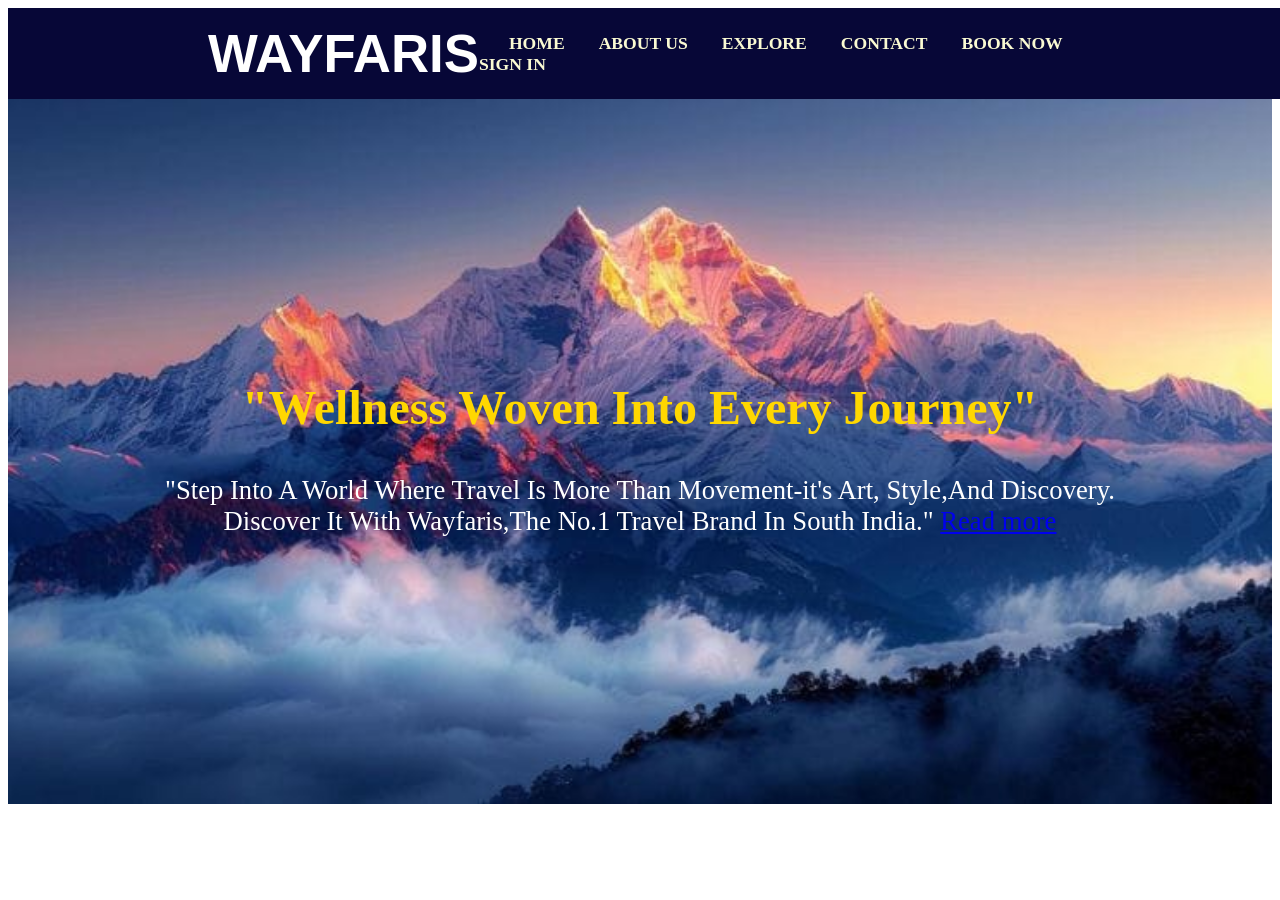
<file: index.html>
<!DOCTYPE html>
<html lang="en">
<head>
    <meta charset="UTF-8">
    <meta name="viewport" content="width=device-width, initial-scale=1.0">
    <title>LANDING PAGE</title>
     <link rel="stylesheet"  href="style.css">
</head>
<body>
 <header>
    <label><a href="index.html" class="brand">WAYFARIS</a></label>
    <div class="navigation">
        <div class="navigation-items">
            <a href="index.html">HOME</a>
            <a href="page2.html">ABOUT US</a>
            <a href="page3.html">EXPLORE</a>
            <a href="page5.html">CONTACT</a>
            <a href="page6.html">BOOK NOW</a>
            <a href="page7.html">SIGN IN</a><br>
        </div>
    </div>
 </header> 
   <section class="home">
    <div class="content"> 
        <h1>"Wellness Woven<span> Into Every Journey"</span></h1>               
        <p>"Step Into A World Where Travel Is More Than Movement-it's Art, Style,And Discovery.<br>Discover It With Wayfaris,The No.1 Travel Brand In South India." <a href="#"> Read more</a></p>
    </div>
  </section>  
</body>
</html>
</file>
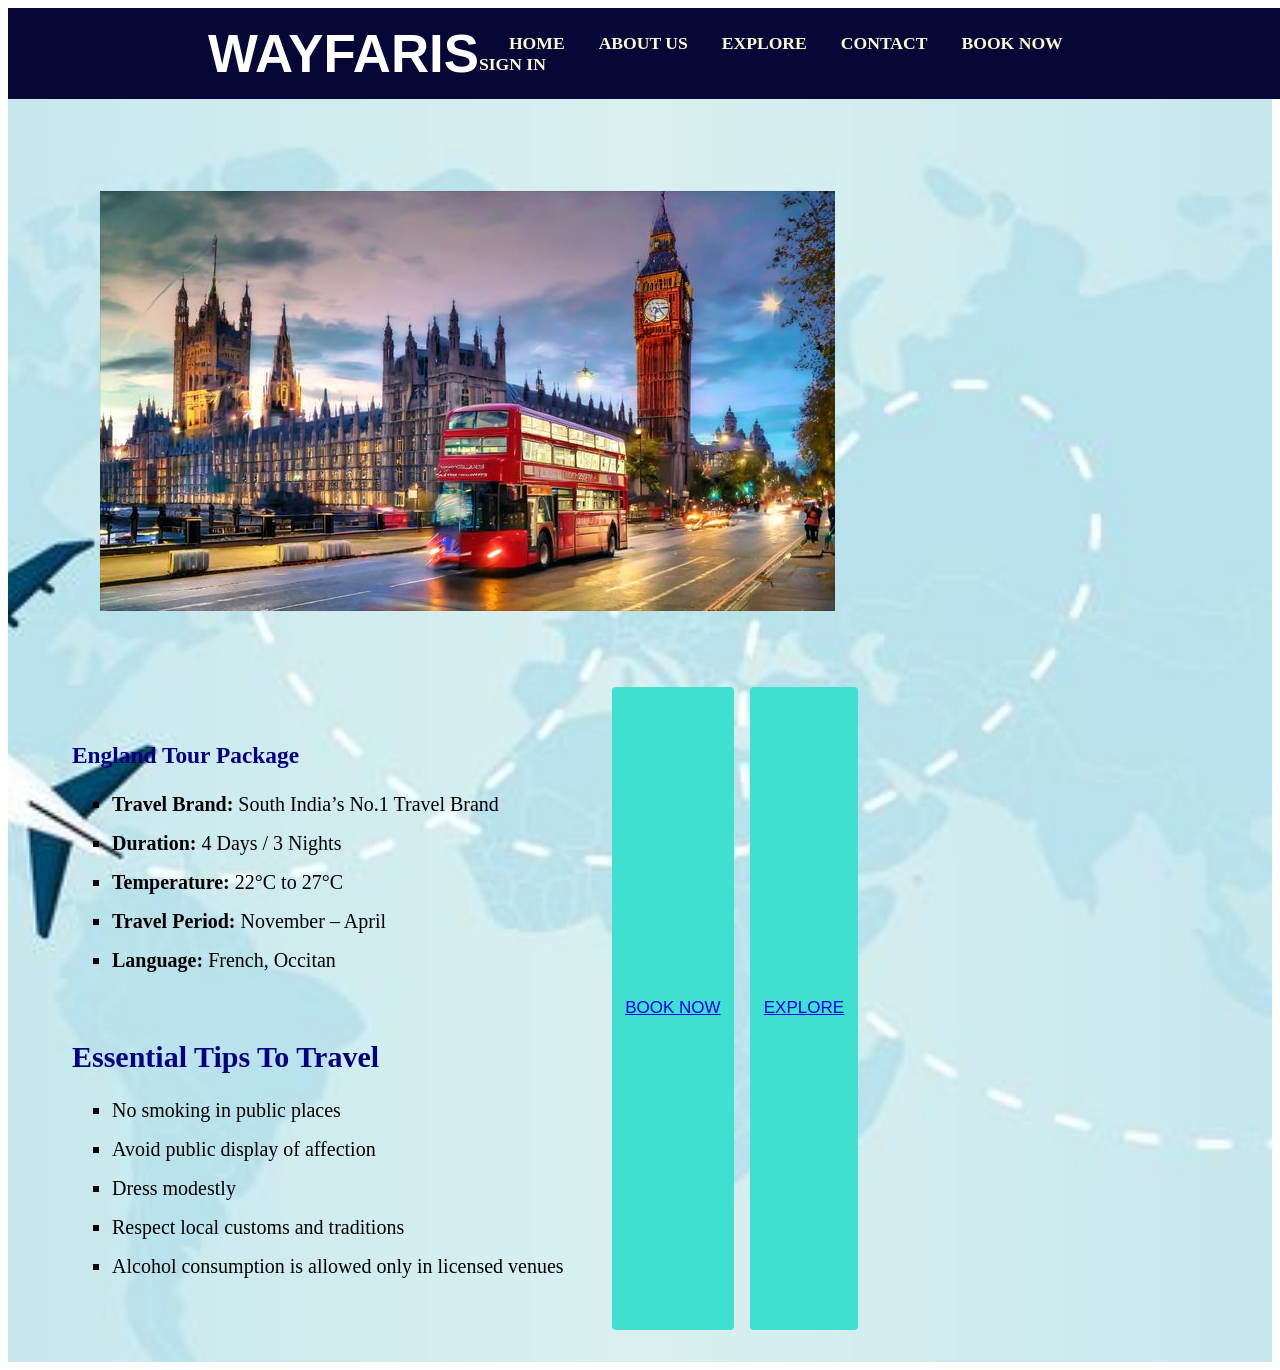
<file: england.html>
<!DOCTYPE html>
<html lang="en">
<head>
    <meta charset="UTF-8">
    <meta name="viewport" content="width=device-width, initial-scale=1.0">
    <title>ENGLAND</title>
    <link rel="stylesheet"  href="style.css">
</head>
<body>
   <header>
    <a href="index.html" class="brand">Wayfaris</a>
    <div class="navigation">
        <div class="navigation-items">
            <a href="index.html">HOME</a>
            <a href="page2.html">ABOUT US</a>
            <a href="page3.html">EXPLORE</a>
            <a href="page5.html">CONTACT</a>
            <a href="page6.html">BOOK NOW</a>
            <a href="page7.html">SIGN IN</a><br>   
        </div>
    </div>
 </header> 
 <main>
    <section class="place">
      <img src="England.jpg"/>
    <section class="package-details">
      <h1>England Tour Package</h1>
      <ul>
        <li><strong>Travel Brand:</strong> South India’s No.1 Travel Brand</li>
        <li><strong>Duration:</strong> 4 Days / 3 Nights</li>
        <li><strong>Temperature:</strong> 22°C to 27°C</li>
        <li><strong>Travel Period:</strong> November – April</li>
        <li><strong>Language:</strong> French, Occitan</li>
      </ul><br>
      <h2>Essential Tips To Travel</h2>
      <ul>
        <li>No smoking in public places</li>
        <li>Avoid public display of affection</li>
        <li>Dress modestly</li>
        <li>Respect local customs and traditions</li>
        <li>Alcohol consumption is allowed only in licensed venues</li>
      </ul>
    </section>
      <button><a href="page6.html">BOOK NOW</a></button>
      <button><a href="page3.html">EXPLORE</a></button>
</section>
  </main>  
</body>
</html>
</file>
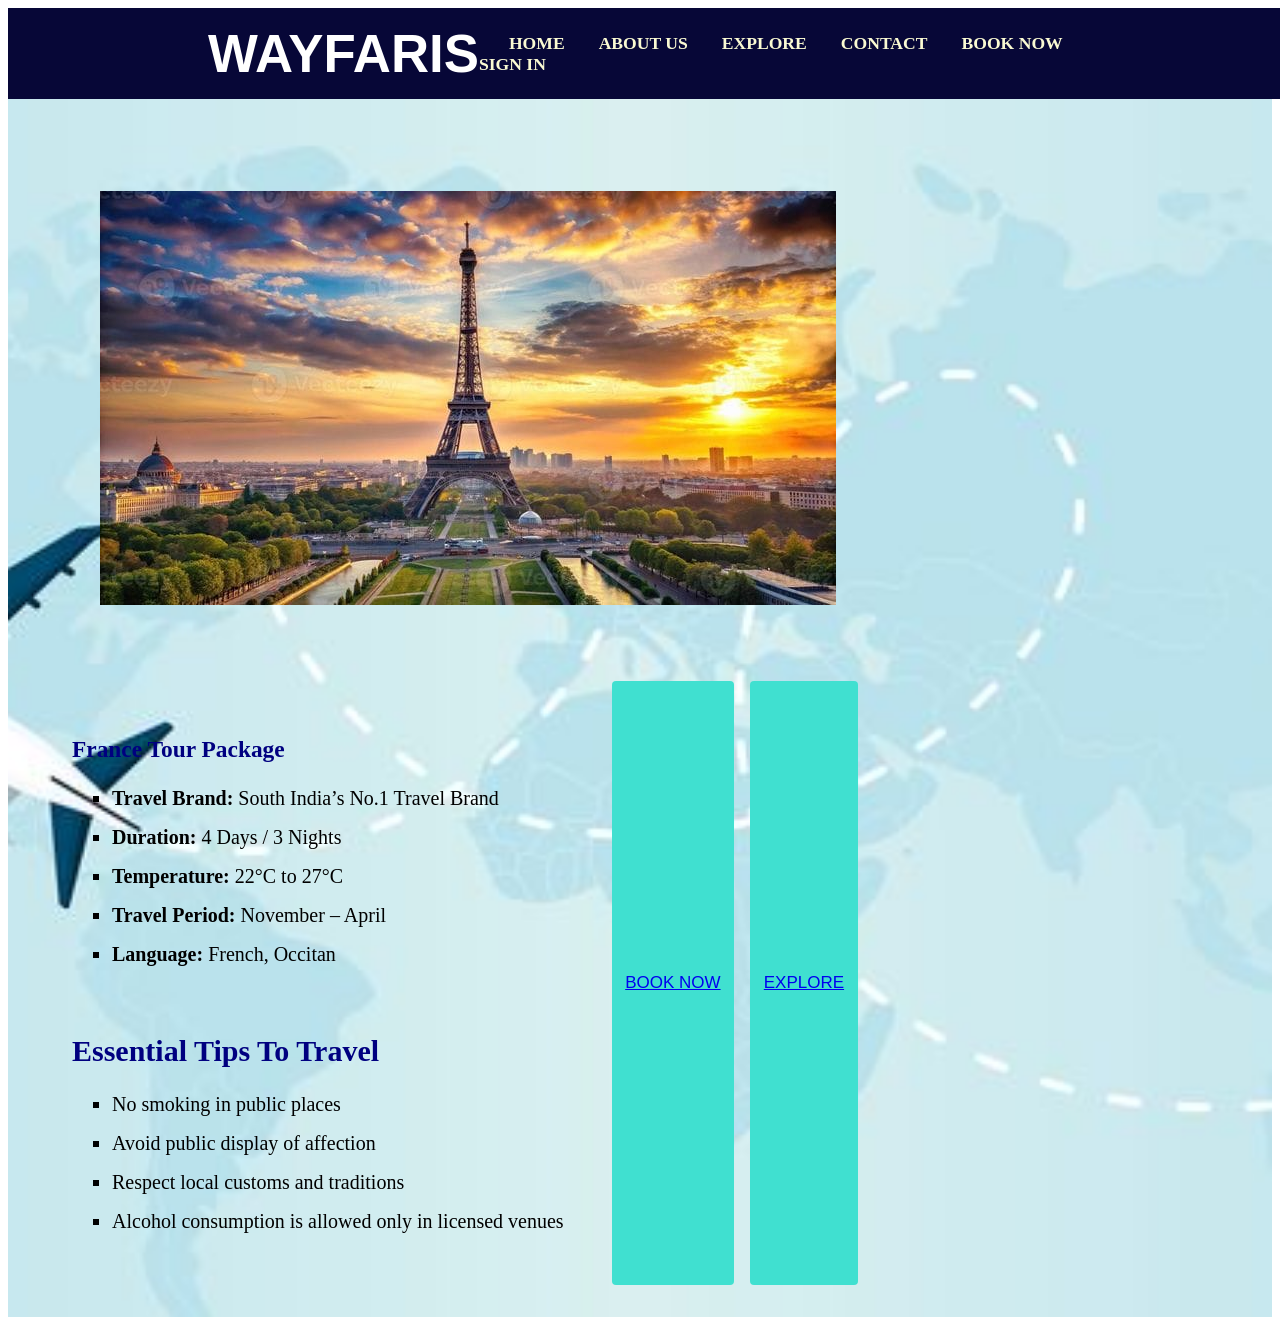
<file: france.html>
<!DOCTYPE html>
 <html lang="en">
 <head>
    <meta charset="UTF-8">
    <meta name="viewport" content="width=device-width, initial-scale=1.0">
    <title>FRANCE</title>
    <link rel="stylesheet"  href="style.css">
 </head>
 <body>
<header>
    <a href="index.html" class="brand">Wayfaris</a>
    <div class="navigation">
        <div class="navigation-items">
            <a href="index.html">HOME</a>
            <a href="page2.html">ABOUT US</a>
            <a href="page3.html">EXPLORE</a>
            <a href="page5.html">CONTACT</a>
            <a href="page6.html">BOOK NOW</a>
            <a href="page7.html">SIGN IN</a><br>   
        </div>
    </div>
 </header> 
 <main>
    <section class="place">
      <img src="france.jpg"/>
    <section class="package-details">
      <h1>France Tour Package</h1>
      <ul>
        <li><strong>Travel Brand:</strong> South India’s No.1 Travel Brand</li>
        <li><strong>Duration:</strong> 4 Days / 3 Nights</li>
        <li><strong>Temperature:</strong> 22°C to 27°C</li>
        <li><strong>Travel Period:</strong> November – April</li>
        <li><strong>Language:</strong> French, Occitan</li>
      </ul><br>
      <h2>Essential Tips To Travel</h2>
      <ul>
        <li>No smoking in public places</li>
        <li>Avoid public display of affection</li>
        <li>Respect local customs and traditions</li>
        <li>Alcohol consumption is allowed only in licensed venues</li>
      </ul>
    </section>
      <button><a href="page6.html">BOOK NOW</a></button>
      <button><a href="page3.html">EXPLORE</a></button>
   </section>
 </main>
 </body>
 </html>
</file>
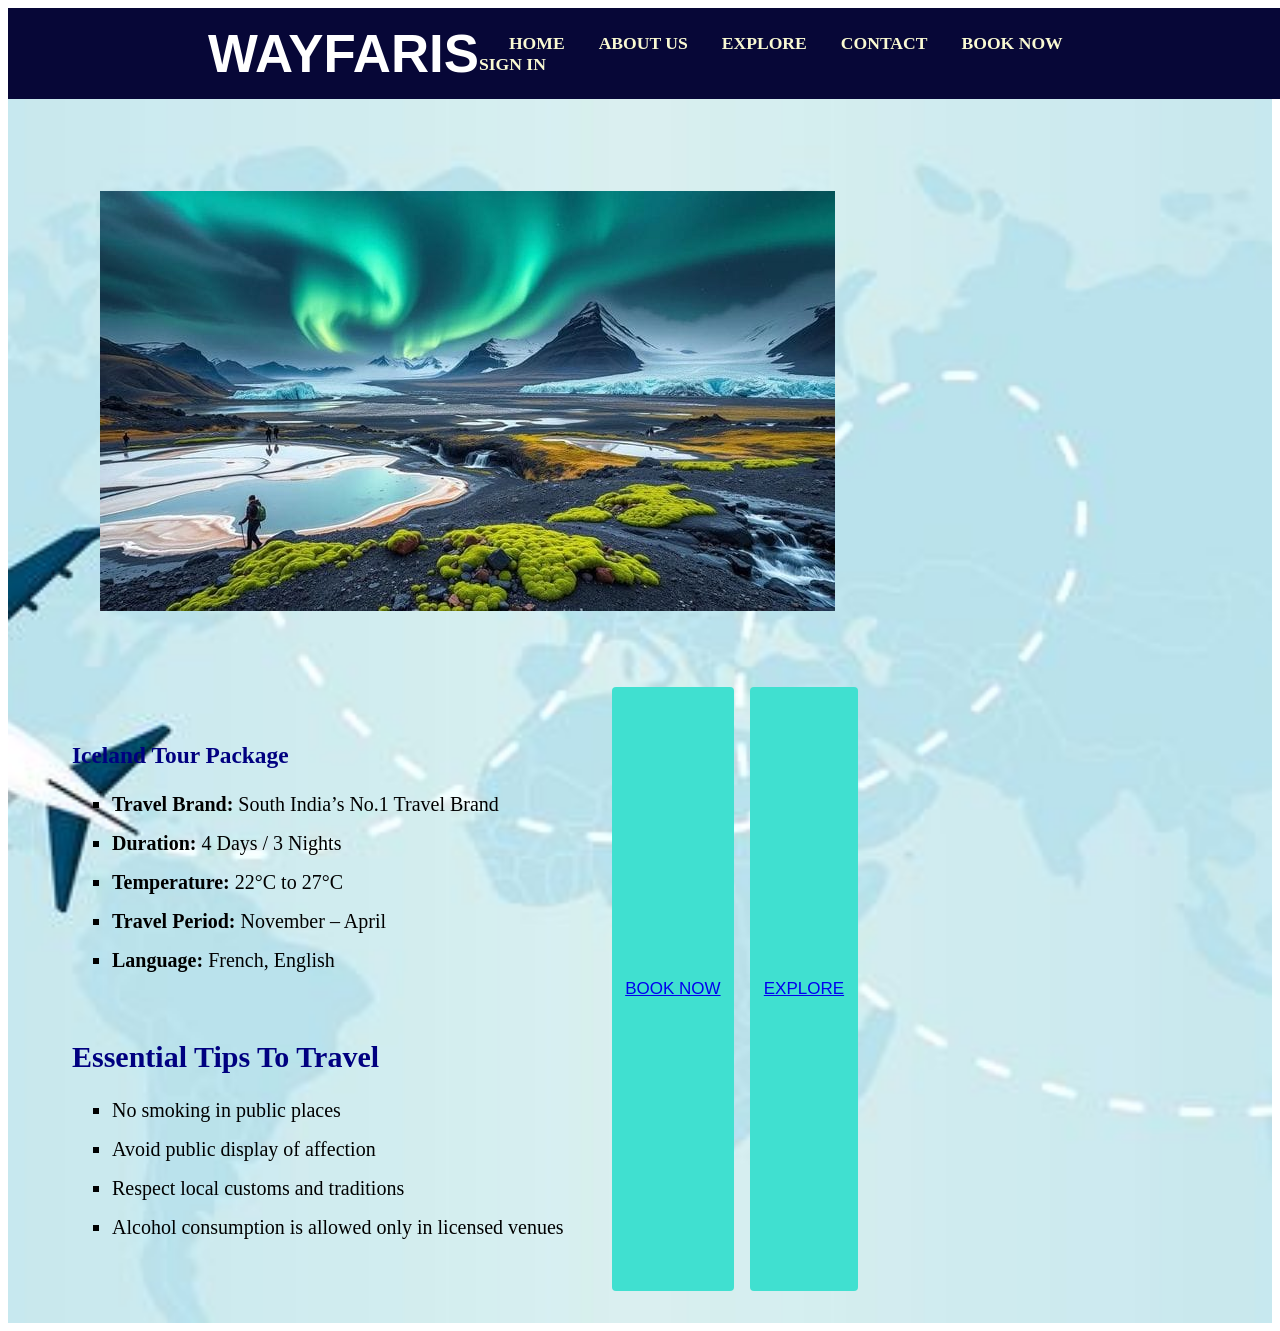
<file: island.html>
<!DOCTYPE html>
<html lang="en">
<head>
    <meta charset="UTF-8">
    <meta name="viewport" content="width=device-width, initial-scale=1.0">
    <title>ISLAND</title>
    <link rel="stylesheet" href="style.css">
</head>
<body>
    <header>
    <label><a href="index.html" class="brand">WAYFARIS</a></label>
    <div class="navigation">
        <div class="navigation-items">
            <a href="index.html">HOME</a>
            <a href="page2.html">ABOUT US</a>
            <a href="page3.html">EXPLORE</a>
            <a href="page5.html">CONTACT</a>
            <a href="page6.html">BOOK NOW</a>
            <a href="page7.html">SIGN IN</a><br>
        </div>
    </div>
 </header> 
 <main>
    <section class="place">
     <img src="Iceland.jpg"/>
    <section class="package-details">
      <h1>Iceland Tour Package</h1>
      <ul>
        <li><strong>Travel Brand:</strong> South India’s No.1 Travel Brand</li>
        <li><strong>Duration:</strong> 4 Days / 3 Nights</li>
        <li><strong>Temperature:</strong> 22°C to 27°C</li>
        <li><strong>Travel Period:</strong> November – April</li>
        <li><strong>Language:</strong> French, English</li>
      </ul><br>
      <h2>Essential Tips To Travel</h2>
      <ul>
        <li>No smoking in public places</li>
        <li>Avoid public display of affection</li>
        <li>Respect local customs and traditions</li>
        <li>Alcohol consumption is allowed only in licensed venues</li>
      </ul>
    </section>
      <button><a href="page6.html">BOOK NOW</a></button>
      <button><a href="page3.html">EXPLORE</a></button>
    </section>
 </main>   
</body>
</html>
</file>
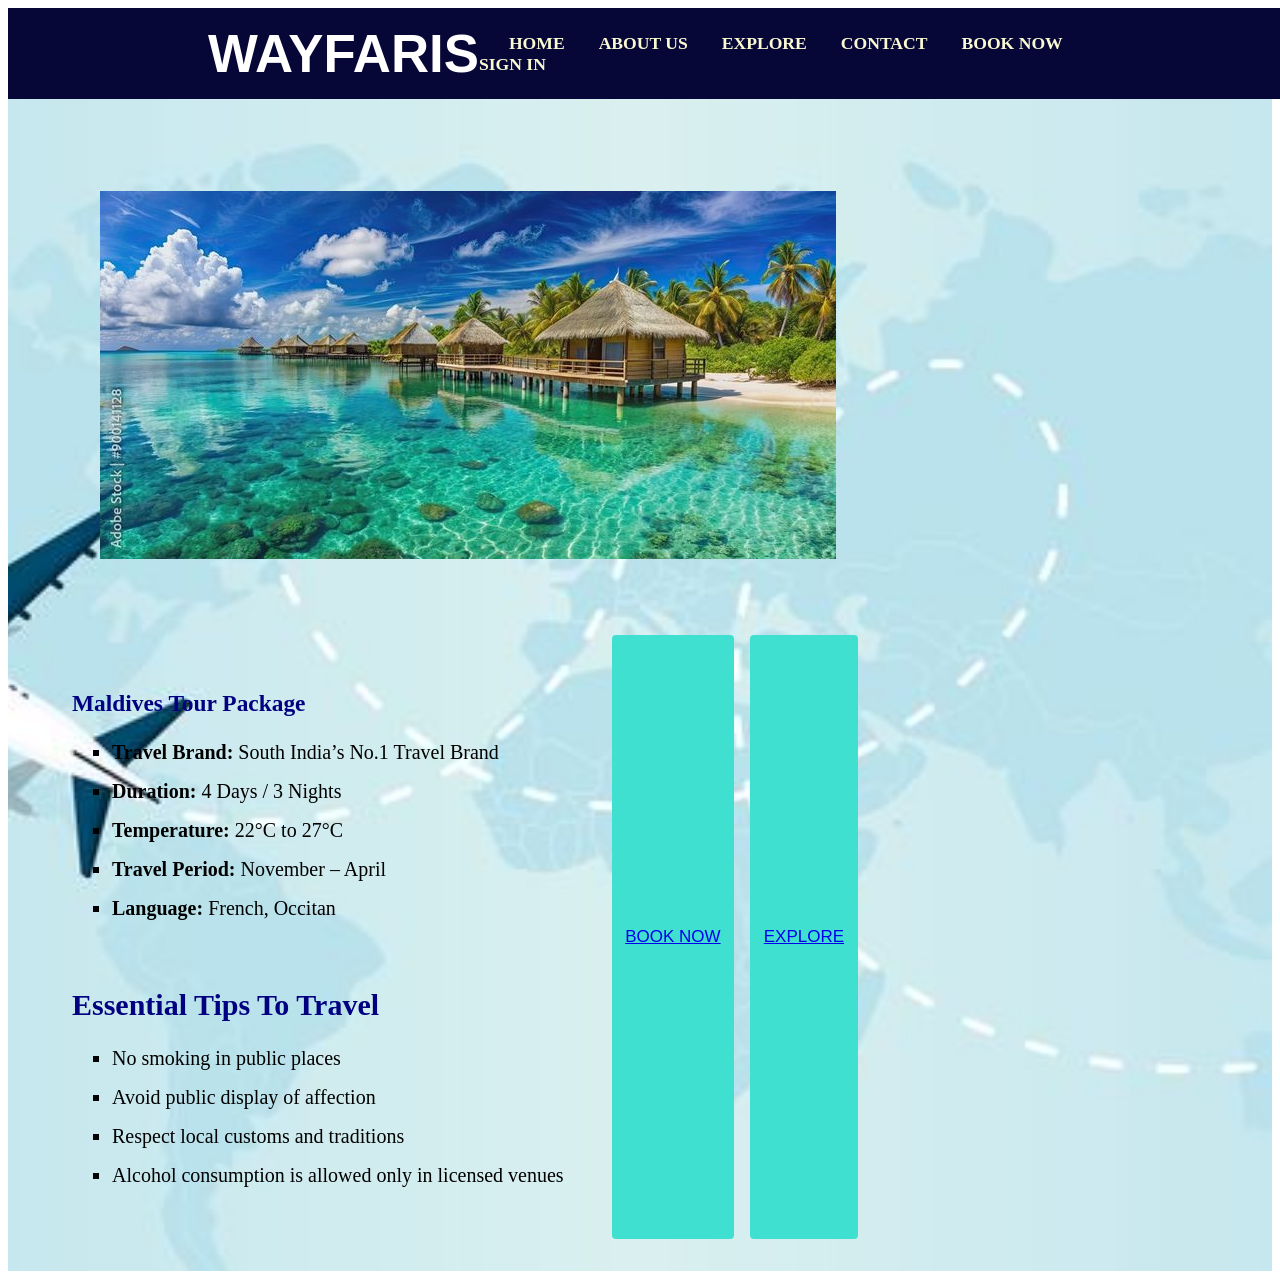
<file: maldives.html>
<!DOCTYPE html>
<html lang="en">
<head>
    <meta charset="UTF-8">
    <meta name="viewport" content="width=device-width, initial-scale=1.0">
    <title>MALDIVES</title>
    <link rel="stylesheet"  href="style.css">
</head>
<body>
    <header>
    <a href="index.html" class="brand">Wayfaris</a>
    <div class="navigation">
        <div class="navigation-items">
            <a href="index.html">HOME</a>
            <a href="page2.html">ABOUT US</a>
            <a href="page3.html">EXPLORE</a>
            <a href="page5.html">CONTACT</a>
            <a href="page6.html">BOOK NOW</a>
            <a href="page7.html">SIGN IN</a><br>   
        </div>
    </div>
 </header> 
 <main>
    <section class="place">
      <img src="Maldives.jpg"/>
    <section class="package-details">
      <h1>Maldives Tour Package</h1>
      <ul>
        <li><strong>Travel Brand:</strong> South India’s No.1 Travel Brand</li>
        <li><strong>Duration:</strong> 4 Days / 3 Nights</li>
        <li><strong>Temperature:</strong> 22°C to 27°C</li>
        <li><strong>Travel Period:</strong> November – April</li>
        <li><strong>Language:</strong> French, Occitan</li>
      </ul><br>
      <h2>Essential Tips To Travel</h2>
      <ul>
        <li>No smoking in public places</li>
        <li>Avoid public display of affection</li>
        <li>Respect local customs and traditions</li>
        <li>Alcohol consumption is allowed only in licensed venues</li>
      </ul>
    </section>
      <button><a href="page6.html">BOOK NOW</a></button>
      <button><a href="page3.html">EXPLORE</a></button>
    </section>
 </main>
</body>
</html>
</file>
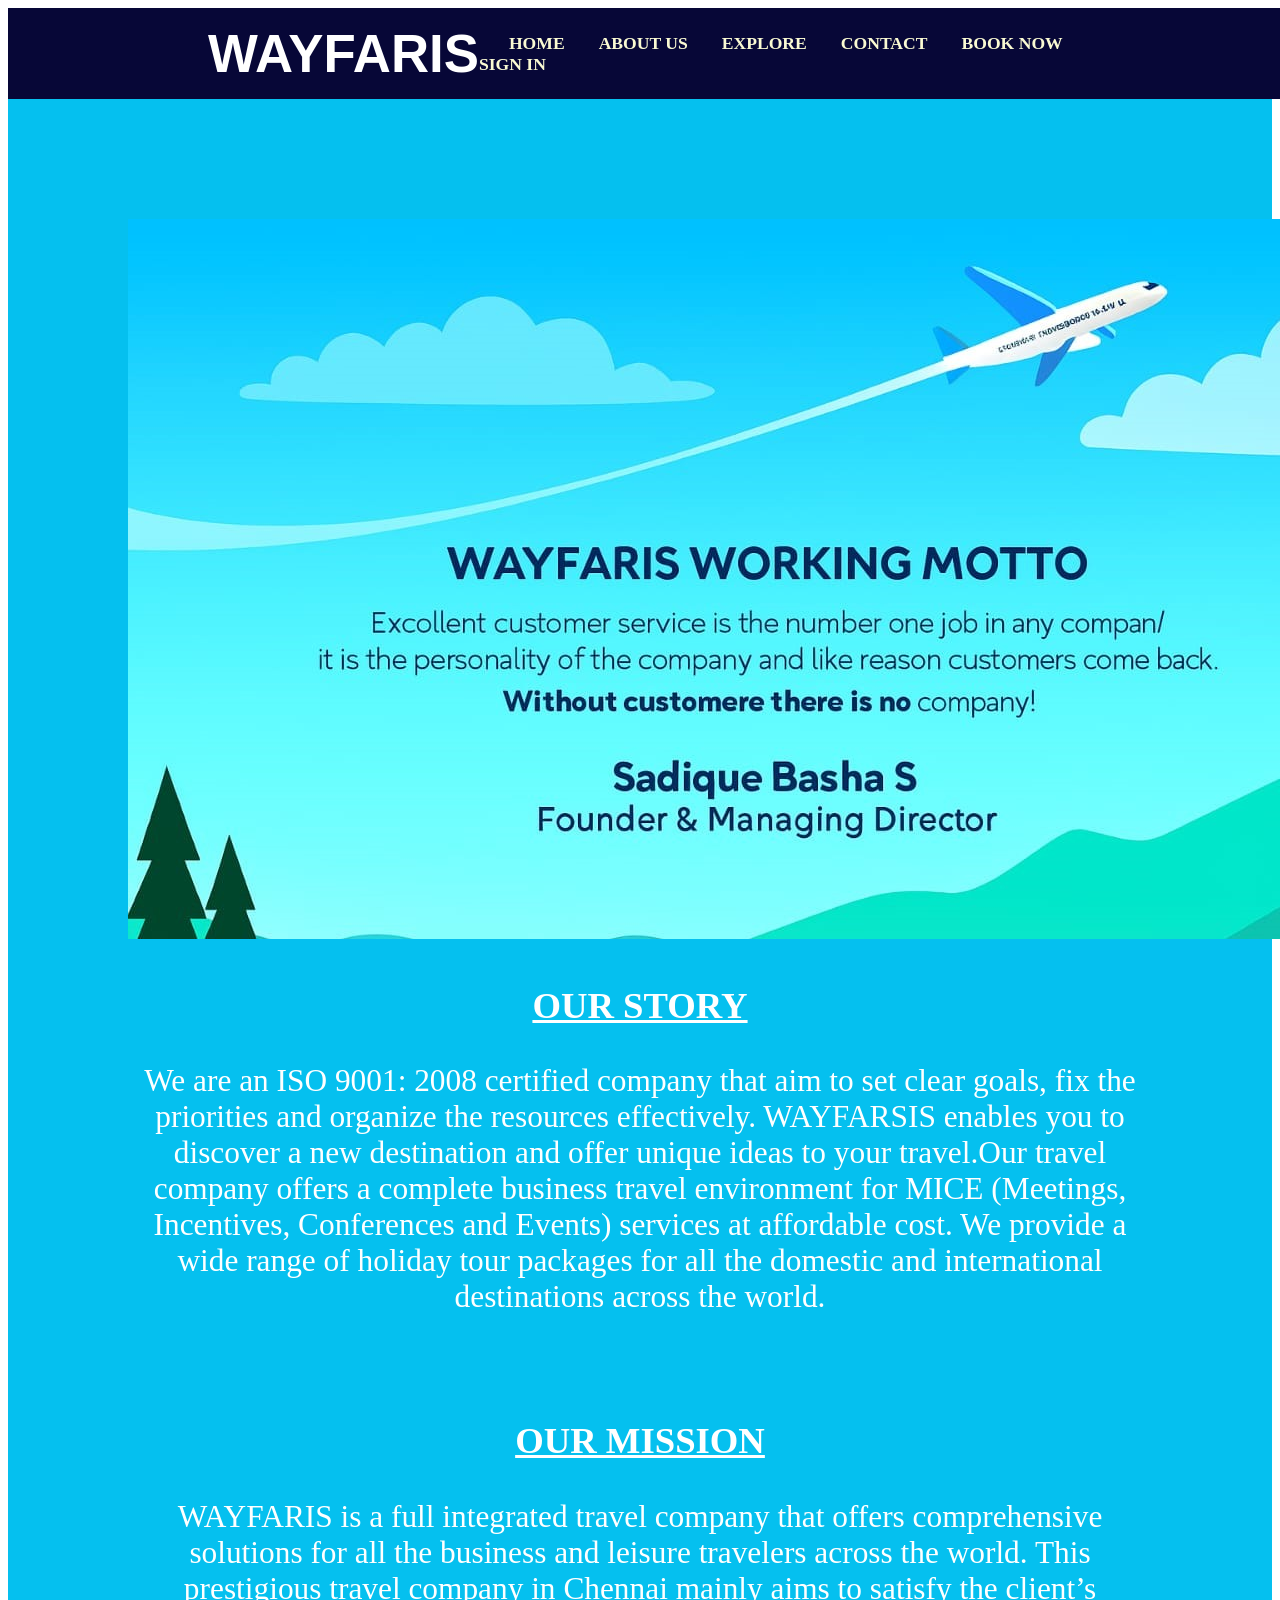
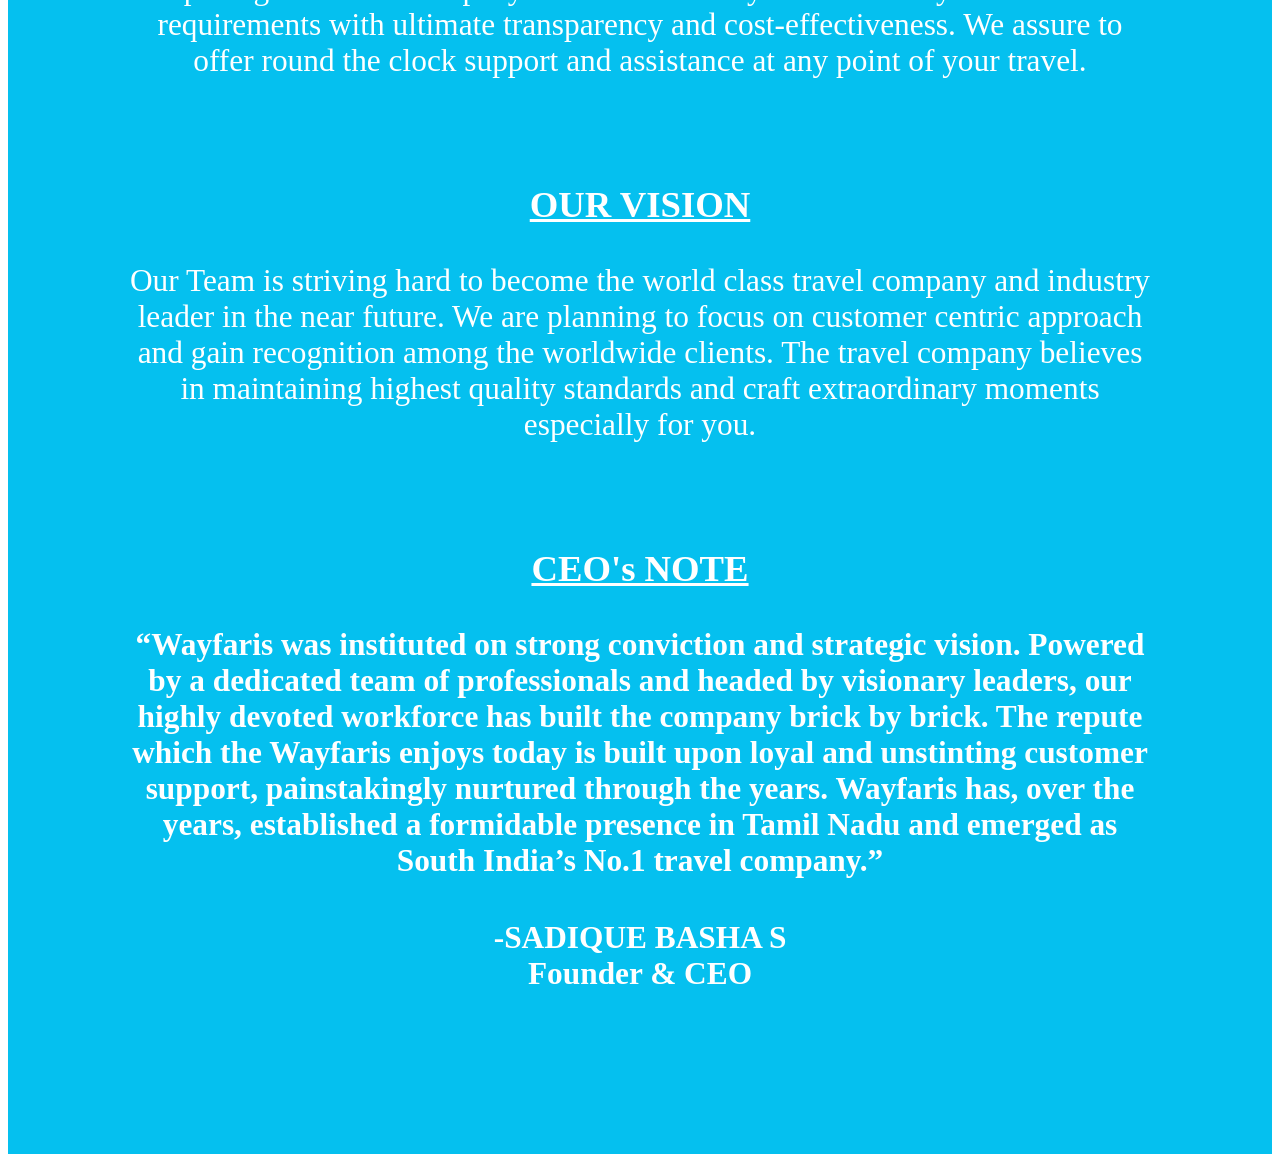
<file: page2.html>
<!DOCTYPE html>
<html lang="en">
<head>
    <meta charset="UTF-8">
    <meta name="viewport" content="width=device-width, initial-scale=1.0">
    <title>ABOUT US</title>
    <link rel="stylesheet"  href="style.css">
</head>
<body>
    <header>
    <a href="index.html" class="brand">Wayfaris</a>
    <div class="navigation">
        <div class="navigation-items">
            <a href="index.html">HOME</a>
            <a href="page2.html">ABOUT US</a>
            <a href="page3.html">EXPLORE</a>
            <a href="page5.html">CONTACT</a>
            <a href="page6.html">BOOK NOW</a>
            <a href="page7.html">SIGN IN</a><br>
        </div>
     </div> 
 </header>
 <section class="about">
    <div class="about">
        <image src="WhatsApp Image 2025-09-19 at 22.11.54_f3cc863d.jpg"></image>
     <br><h3><U>OUR STORY</U></h3>
     <P>We are an ISO 9001: 2008 certified company that aim to set clear goals, fix the priorities and organize the resources effectively. WAYFARSIS enables you to discover a new destination and offer unique ideas to your travel.Our travel company offers a complete business travel environment for MICE (Meetings, Incentives, Conferences and Events) services at affordable cost. We provide a wide range of holiday tour packages for all the domestic and international destinations across the world.</P>
     <br><h3><u>OUR MISSION</u></h3>
     <P>WAYFARIS is a full integrated travel company that offers comprehensive solutions for all the business and leisure travelers across the world. This prestigious travel company in Chennai mainly aims to satisfy the client’s requirements with ultimate transparency and cost-effectiveness. We assure to offer round the clock support and assistance at any point of your travel.</P>
     <br><h3><u>OUR VISION</u></h3>
     <P>Our Team is striving hard to become the world class travel company and industry leader in the near future. We are planning to focus on customer centric approach and gain recognition among the worldwide clients. The travel company believes in maintaining highest quality standards and craft extraordinary moments especially for you.</P>
     <br><h3><u>CEO's NOTE</u></h3>
     <p><b>“Wayfaris was instituted on strong conviction and strategic vision. Powered by a dedicated team of professionals and headed by visionary leaders, our highly devoted workforce has built the company brick by brick. The repute which the Wayfaris enjoys today is built upon loyal and unstinting customer support, painstakingly nurtured through the years. Wayfaris has, over the years, established a formidable presence in Tamil Nadu and emerged as South India’s No.1 travel company.”</b></p>
     <h4>-SADIQUE BASHA S<br>Founder & CEO</h4>
     </div>
 </section>
</body>
</html>
</file>
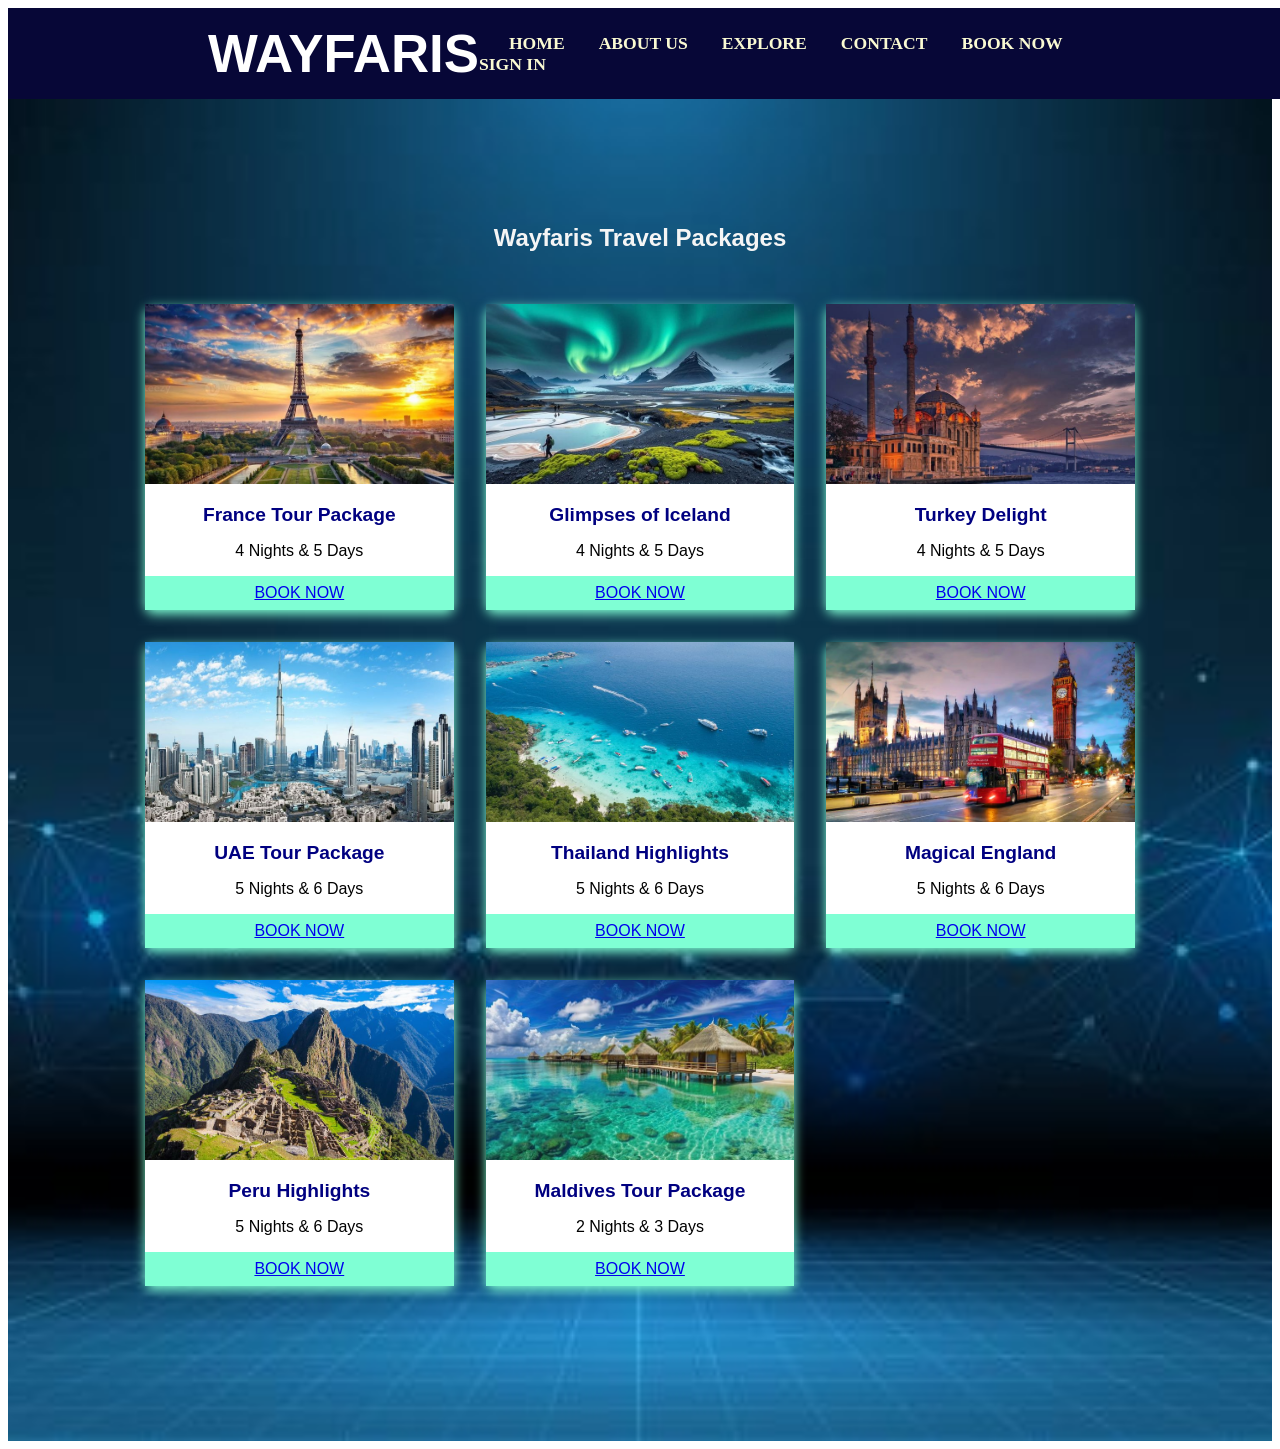
<file: page3.html>
<!DOCTYPE html>
<html lang="en">
<head>
    <meta charset="UTF-8">
    <meta name="viewport" content="width=device-width, initial-scale=1.0">
    <title>EXPLORE</title>
    <link rel="stylesheet" href="style.css">
</head>
<body>
    <header>
    <a href="index.html" class="brand">Wayfaris</a>
    <div class="navigation">
        <div class="navigation-items">
            <a href="index.html">HOME</a>
            <a href="page2.html">ABOUT US</a>
            <a href="page3.html">EXPLORE</a>
            <a href="page5.html">CONTACT</a>
            <a href="page6.html">BOOK NOW</a>
            <a href="page7.html">SIGN IN</a><br>
        </div>
    </div>
 </header> 
 <section class="explore">
    <h1>Wayfaris Travel Packages</h1>
  <section class="packages-grid">
    <div class="package-card">
      <a href="france.html"><img src="france.jpg"></a>
      <h2>France Tour Package</h2>
      <p>4 Nights & 5 Days</p>
      <button><a href="page6.html">BOOK NOW</a></button>
    </div>

    <div class="package-card">
      <a href="island.html"><img src="Iceland.jpg"></a>
      <h2>Glimpses of Iceland</h2>
      <p>4 Nights & 5 Days</p>
      <button><a href="page6.html">BOOK NOW</a></button>
    </div>

    <div class="package-card">
      <a href="Turkey.html"><img src="Istanbul.jpg"></a>
      <h2>Turkey Delight</h2>
      <p>4 Nights & 5 Days</p>
      <button><a href="page6.html">BOOK NOW</a></button>
    </div>
    <div class="package-card">
      <a href="UAE.html"><img src="UAE.jpg"></a>
      <h2>UAE Tour Package</h2>
      <p>5 Nights & 6 Days</p>
      <button><a href="page6.html">BOOK NOW</a></button>
    </div>

    <div class="package-card">
      <a href="thailand.html"><img src="Thailand.jpg"></a>
      <h2>Thailand Highlights</h2>
      <p>5 Nights & 6 Days</p>
      <button><a href="page6.html">BOOK NOW</a></button>
    </div>
    <div class="package-card">
     <a href="england.html"><img src="England.jpg"></a>
      <h2>Magical England</h2>
      <p>5 Nights & 6 Days</p>
      <button><a href="page6.html">BOOK NOW</a></button>
    </div>

    <div class="package-card">
      <a href="peru.html"><img src="Peru.jpg"></a>
      <h2>Peru Highlights</h2>
      <p>5 Nights & 6 Days</p>
       <button><a href="page6.html">BOOK NOW</a></button>
    </div>

    <div class="package-card">
      <a href="maldives.html"><img src="Maldives.jpg"></a>
      <h2>Maldives Tour Package</h2>
      <p>2 Nights & 3 Days</p>
      <button><a href="page6.html">BOOK NOW</a></button>
    </div>
  </section>
  </section>   
</body>
</html>
</file>
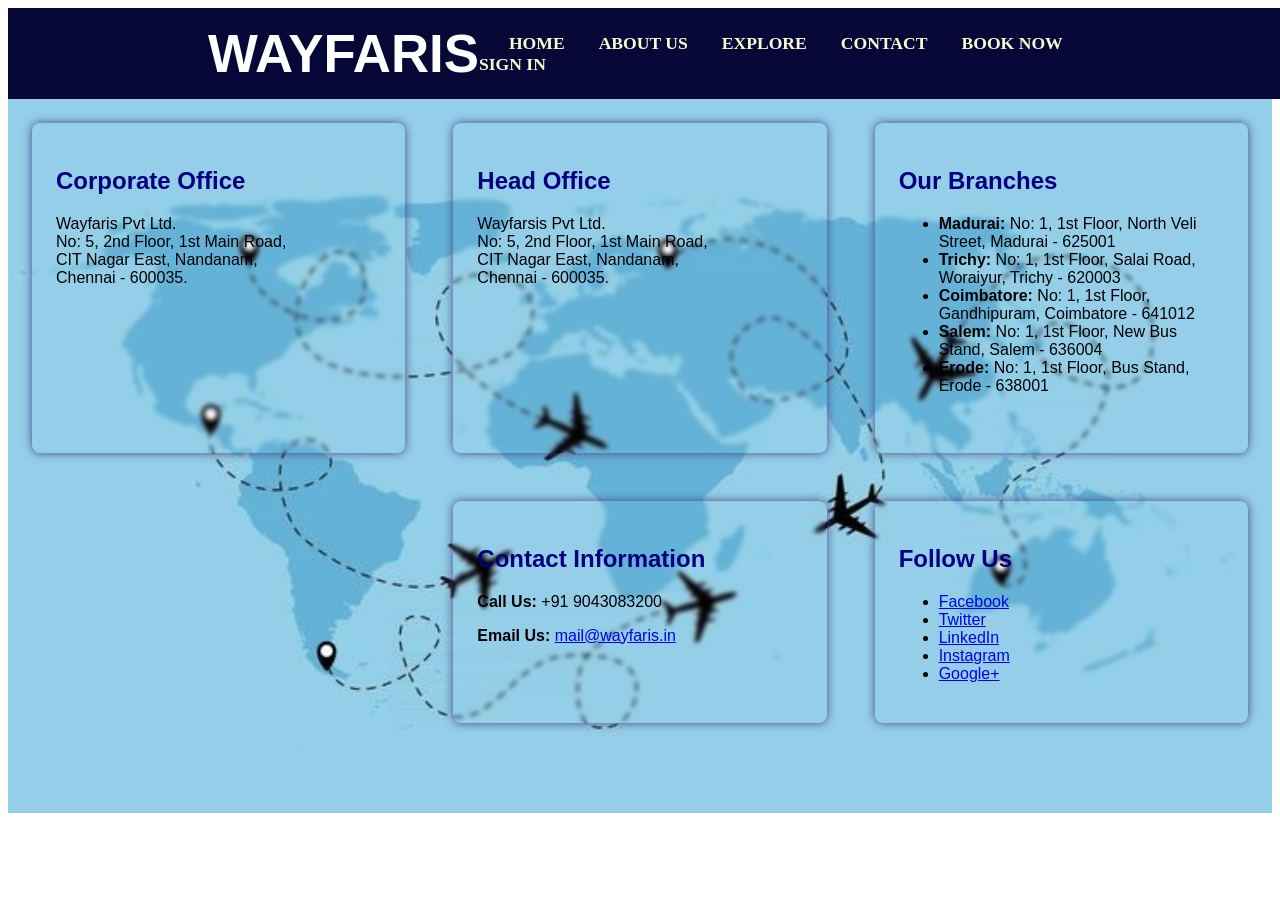
<file: page5.html>
<!DOCTYPE html>
<html lang="en">
<head>
    <meta charset="UTF-8">
    <meta name="viewport" content="width=device-width, initial-scale=1.0">
    <title>CONTACT</title>
    <link rel="stylesheet"  href="style.css">
</head>
<body>
     <header>
    <a href="index.html" class="brand">Wayfaris</a>
    <div class="navigation">
        <div class="navigation-items">
            <a href="index.html">HOME</a>
            <a href="page2.html">ABOUT US</a>
            <a href="page3.html">EXPLORE</a>
            <a href="page5.html">CONTACT</a>
            <a href="page6.html">BOOK NOW</a>
            <a href="page7.html">SIGN IN</a><br>
        </div>
    </div>
 </header> 
 <main class="contact-container">
    <section class="office">
      <h2>Corporate Office</h2>
      <p>Wayfaris Pvt Ltd.<br>
         No: 5, 2nd Floor, 1st Main Road,<br>
         CIT Nagar East, Nandanam,<br>
         Chennai - 600035.</p>
    </section>
    <section class="office">
      <h2>Head Office</h2>
      <p>Wayfarsis Pvt Ltd.<br>
         No: 5, 2nd Floor, 1st Main Road,<br>
         CIT Nagar East, Nandanam,<br>
         Chennai - 600035.</p>
    </section>
    <section class="branches">
      <h2>Our Branches</h2>
      <ul>
        <li><strong>Madurai:</strong> No: 1, 1st Floor, North Veli Street, Madurai - 625001</li>
        <li><strong>Trichy:</strong> No: 1, 1st Floor, Salai Road, Woraiyur, Trichy - 620003</li>
        <li><strong>Coimbatore:</strong> No: 1, 1st Floor, Gandhipuram, Coimbatore - 641012</li>
        <li><strong>Salem:</strong> No: 1, 1st Floor, New Bus Stand, Salem - 636004</li>
        <li><strong>Erode:</strong> No: 1, 1st Floor, Bus Stand, Erode - 638001</li>
      </ul>
   </section><br>
   <section class="contact">
      <h2>Contact Information</h2>
      <p><strong>Call Us:</strong> +91 9043083200</p>
      <p><strong>Email Us:</strong> <a href="mailto:mail@wayfaris.in">mail@wayfaris.in</a></p>
    </section>
    <section class="social-media">
      <h2>Follow Us</h2>
      <ul>
        <li><a href="#">Facebook</a></li>
        <li><a href="#">Twitter</a></li>
        <li><a href="#">LinkedIn</a></li>
        <li><a href="#">Instagram</a></li>
        <li><a href="#">Google+</a></li>
      </ul>
    </section>
 </main>  
</body>
</html>
</file>
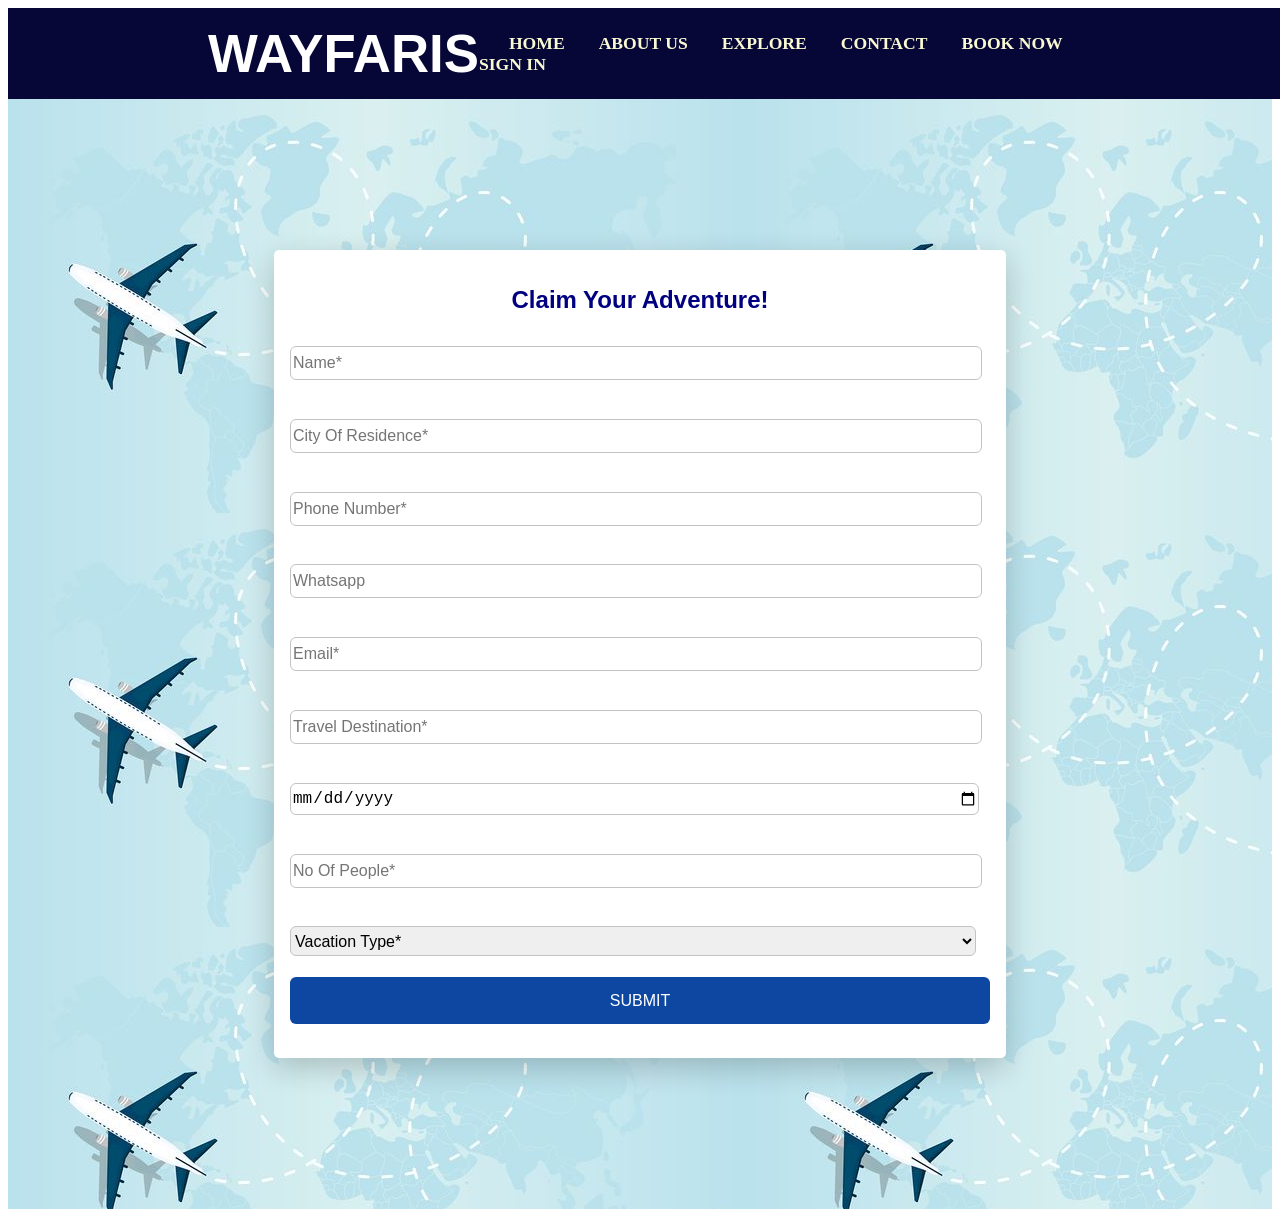
<file: page6.html>
<!DOCTYPE html>
<html lang="en">
<head>
    <meta charset="UTF-8">
    <meta name="viewport" content="width=device-width, initial-scale=1.0">
    <title>BOOK NOW</title>
     <link rel="stylesheet"  href="style.css">
</head>
<body>
    <header>
    <a href="index.html" class="brand">Wayfaris</a>
    <div class="navigation">
        <div class="navigation-items">
            <a href="index.html">HOME</a>
            <a href="page2.html">ABOUT US</a>
            <a href="page3.html">EXPLORE</a>
            <a href="page5.html">CONTACT</a>
            <a href="page6.html">BOOK NOW</a>
            <a href="page7.html">SIGN IN</a><br>
        </div>
    </div>
 </header> 
 <section class="book">
    <div class="booking-container">
    <form class="booking-form">
      <h2>Claim Your Adventure!</h2>
     
     
     <label> <input type="text" placeholder="Name*" required /></label><br>
     <label ><input type="text" placeholder="City Of Residence*" required /></label><br>
      <label><input type="number" placeholder="Phone Number*" required /></label><br>
      <label><input type="text" placeholder="Whatsapp" required /></label><br>
      <label><input type="text" placeholder="Email*" required /></label><br>
      <label><input type="text" placeholder="Travel Destination*" required /></label><br>
      <label><input type="date" placeholder="Date Of Travel*" required /></label><br>
      <label><input type="number" placeholder="No Of People*" min="1" required /></label><br>
      <label><select required>
        <option value="" disabled selected>Vacation Type*</option><br>
        <option value="Honeymoon">Honeymoon</option>
        <option value="Friends Trip">Friends Trip</option>
        <option value="Family Trip">Family Trip</option>
        <option value="Corporate">Corporate</option>
      </select></label>
      <button type="submit">SUBMIT</button>
    </form>
  </div>
 </section>   
</body>
</html>
</file>
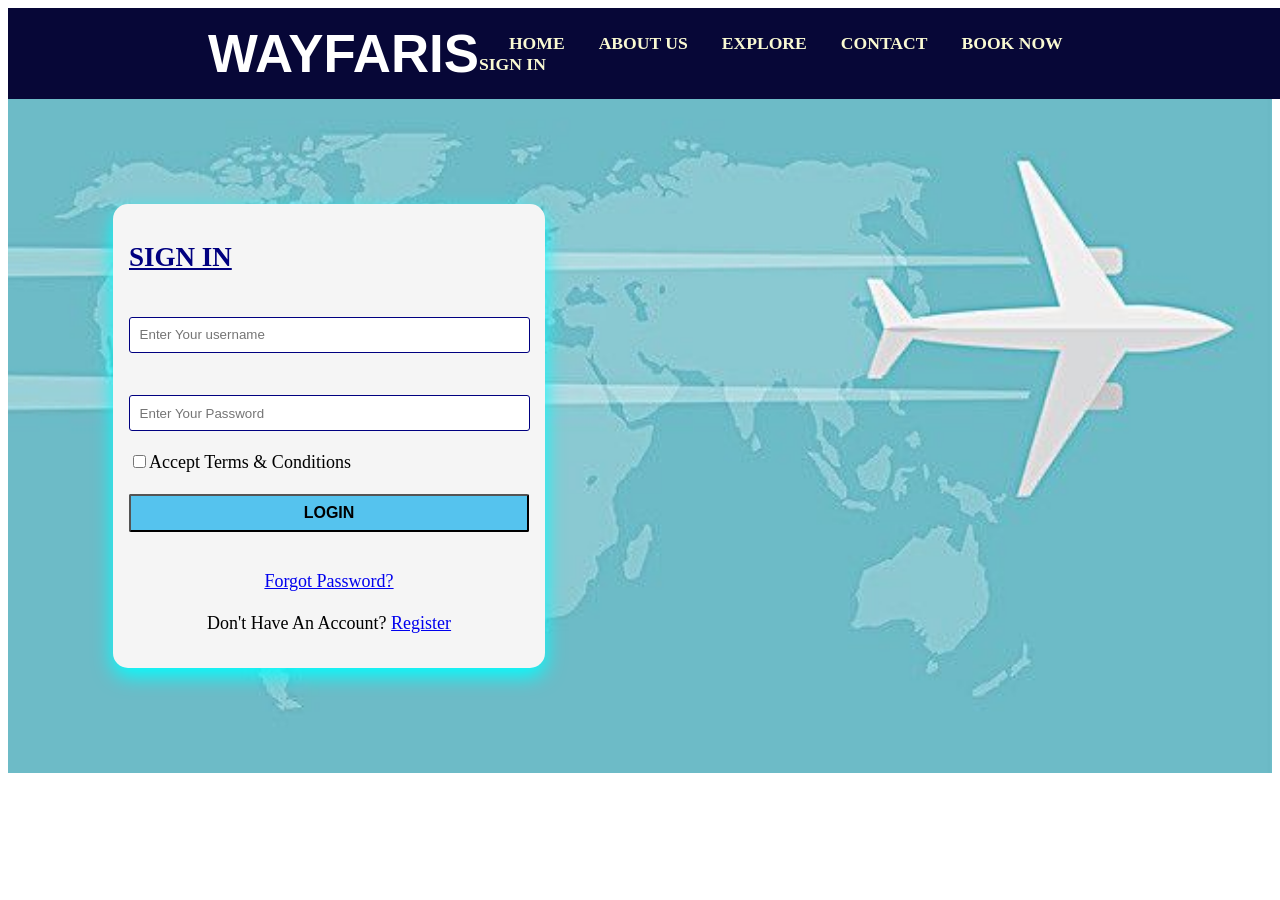
<file: page7.html>
<!DOCTYPE html>
<html lang="en">
<head>
    <meta charset="UTF-8">
    <meta name="viewport" content="width=device-width, initial-scale=1.0">
    <title>SIGN IN</title>
     <link rel="stylesheet"  href="style.css">
</head>
<body>
    <header>
    <a href="index.html" class="brand">Wayfaris</a>
    <div class="navigation">
        <div class="navigation-items">
            <a href="index.html">HOME</a>
            <a href="page2.html">ABOUT US</a>
            <a href="page3.html">EXPLORE</a>
            <a href="page5.html">CONTACT</a>
            <a href="page6.html">BOOK NOW</a>
            <a href="page7.html">SIGN IN</a><br>
        </div>
    </div>
    </header>
     <section class="sign">
     <div class="login-container">
        <form class="login-form">
        <h2><b><u>SIGN IN</u></b></h2>
    <div class="input-group">
        <br><label for="username"><input type="text" id="username" placeholder="Enter Your username"required><br></label>
        <br><label type="password"><input type="password" id="password" placeholder="Enter Your Password"required></label>
    </div>
        <br><label><input type="checkbox">Accept Terms & Conditions</label><br>
        <br><button type="submit"><b>LOGIN</b></button><br>
        <br><p class="register-link"><a href="#">Forgot Password?</a><br>
        <br>Don't Have An Account?&nbsp;<a href="#">Register</a></p>
    </form>
    </div>  
    </section>
</body>
</html>
</file>
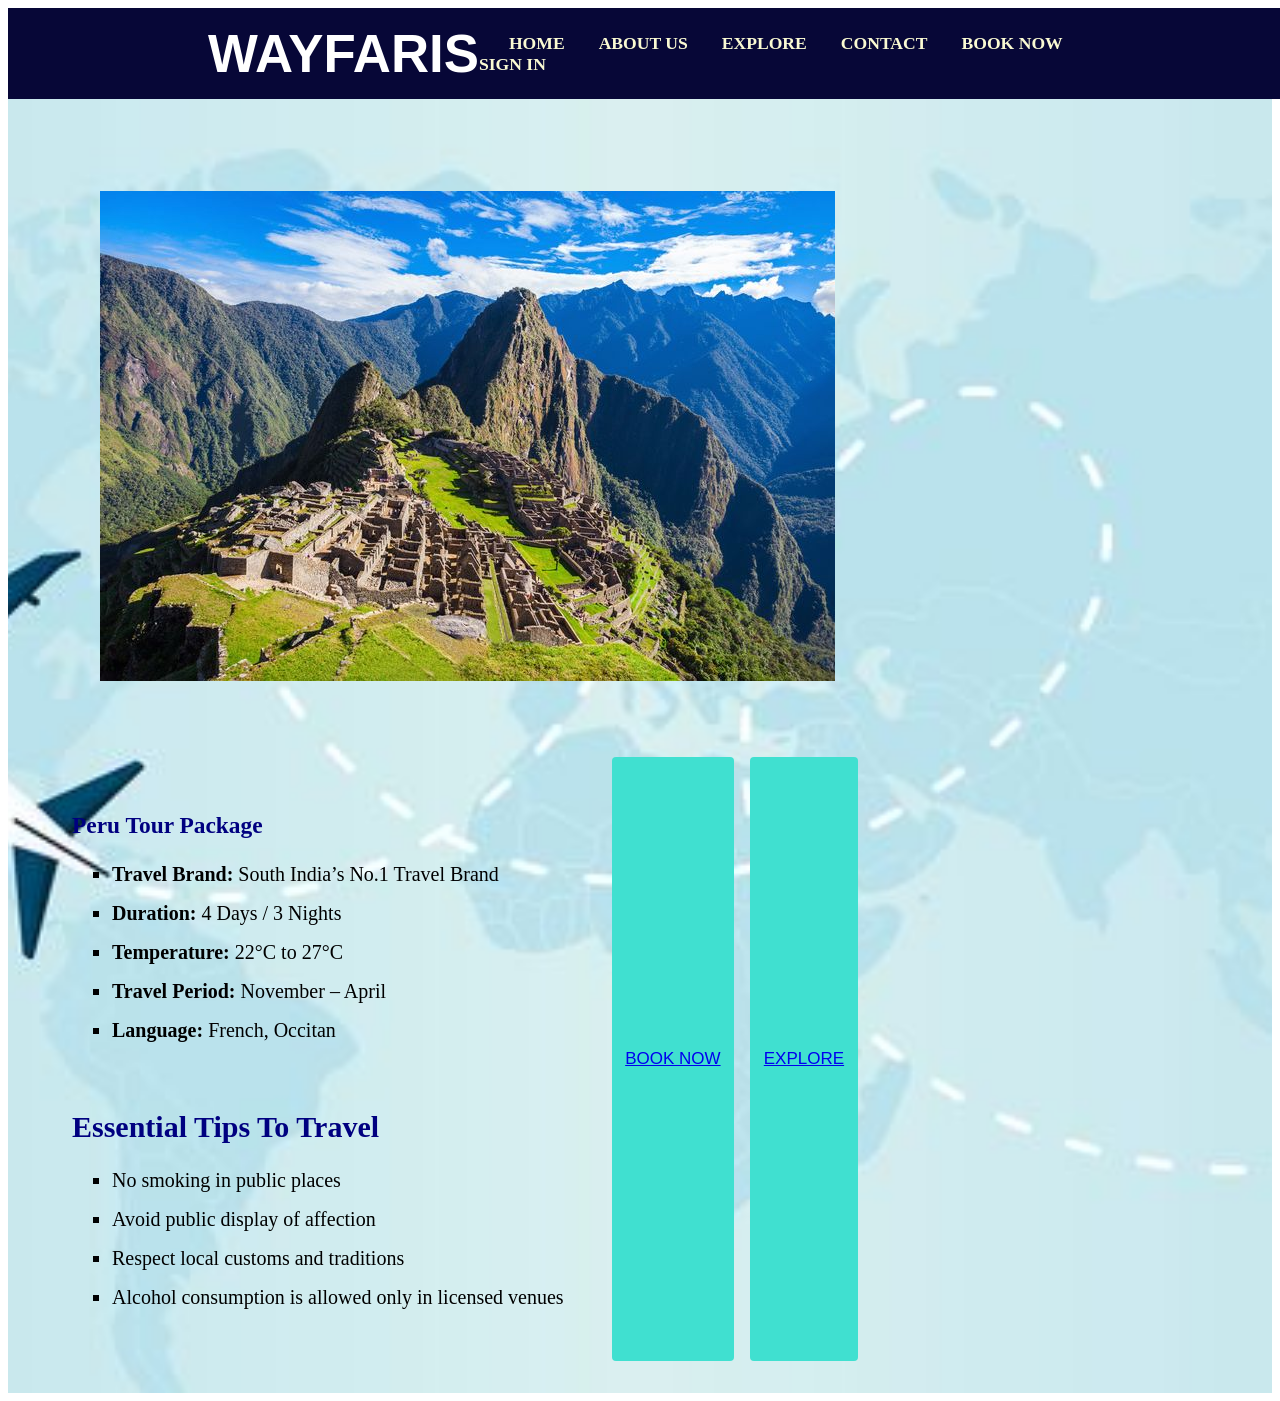
<file: peru.html>
<!DOCTYPE html>
<html lang="en">
<head>
    <meta charset="UTF-8">
    <meta name="viewport" content="width=device-width, initial-scale=1.0">
    <title>PERU</title>
    <link rel="stylesheet"  href="style.css">
</head>
<body>
    <header>
    <a href="index.html" class="brand">Wayfaris</a>
    <div class="navigation">
        <div class="navigation-items">
            <a href="index.html">HOME</a>
            <a href="page2.html">ABOUT US</a>
            <a href="page3.html">EXPLORE</a>
            <a href="page5.html">CONTACT</a>
            <a href="page6.html">BOOK NOW</a>
            <a href="page7.html">SIGN IN</a><br>   
        </div>
    </div>
 </header> 
 <main>
    <section class="place">
      <img src="Peru.jpg"/>
    <section class="package-details">
      <h1>Peru Tour Package</h1>
      <ul>
        <li><strong>Travel Brand:</strong> South India’s No.1 Travel Brand</li>
        <li><strong>Duration:</strong> 4 Days / 3 Nights</li>
        <li><strong>Temperature:</strong> 22°C to 27°C</li>
        <li><strong>Travel Period:</strong> November – April</li>
        <li><strong>Language:</strong> French, Occitan</li>
      </ul><br>
      <h2>Essential Tips To Travel</h2>
      <ul>
        <li>No smoking in public places</li>
        <li>Avoid public display of affection</li>
        <li>Respect local customs and traditions</li>
        <li>Alcohol consumption is allowed only in licensed venues</li>
      </ul>
    </section>
      <button><a href="page6.html">BOOK NOW</a></button>
      <button><a href="page3.html">EXPLORE</a></button>
   </section>
 </main>
</body>
</html>
</file>
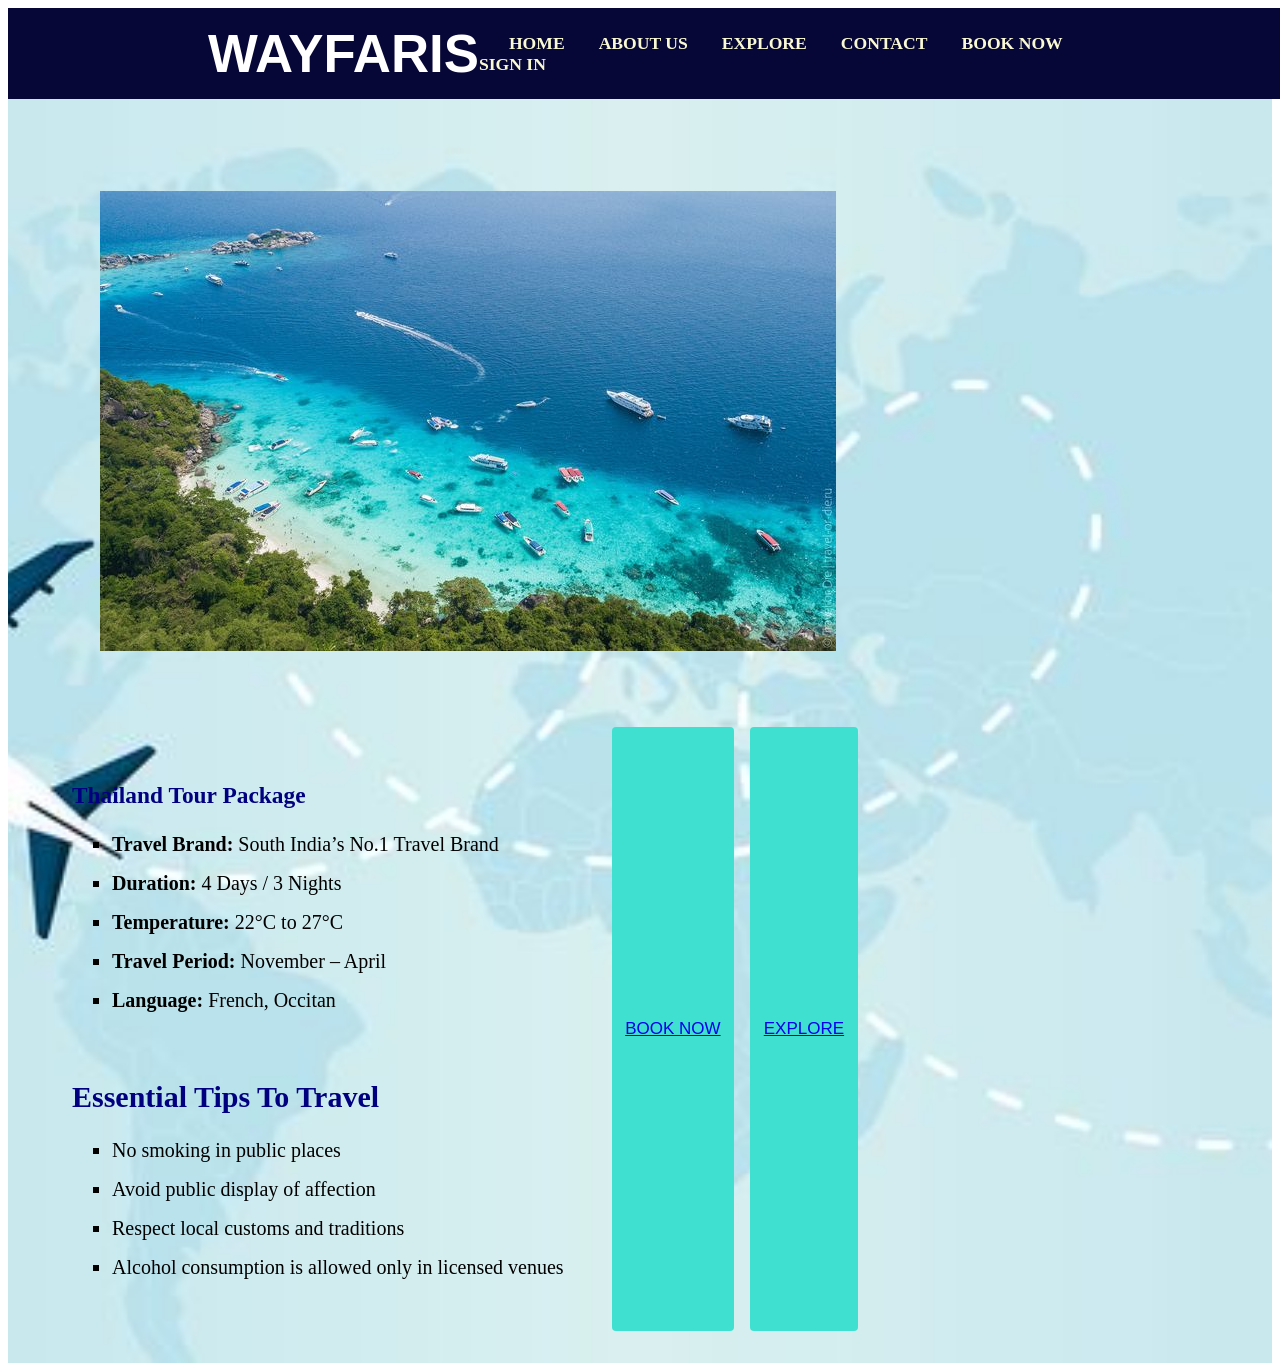
<file: thailand.html>
<!DOCTYPE html>
<html lang="en">
<head>
    <meta charset="UTF-8">
    <meta name="viewport" content="width=device-width, initial-scale=1.0">
    <title>THAILAND</title>
    <link rel="stylesheet"  href="style.css">
</head>
<body>
    <header>
    <a href="index.html" class="brand">Wayfaris</a>
    <div class="navigation">
        <div class="navigation-items">
            <a href="index.html">HOME</a>
            <a href="page2.html">ABOUT US</a>
            <a href="page3.html">EXPLORE</a>
            <a href="page5.html">CONTACT</a>
            <a href="page6.html">BOOK NOW</a>
            <a href="page7.html">SIGN IN</a><br>   
        </div>
    </div>
 </header> 
 <main>
    <section class="place">
      <img src="Thailand.jpg"/>
    <section class="package-details">
      <h1>Thailand Tour Package</h1>
      <ul>
        <li><strong>Travel Brand:</strong> South India’s No.1 Travel Brand</li>
        <li><strong>Duration:</strong> 4 Days / 3 Nights</li>
        <li><strong>Temperature:</strong> 22°C to 27°C</li>
        <li><strong>Travel Period:</strong> November – April</li>
        <li><strong>Language:</strong> French, Occitan</li>
      </ul><br>
      <h2>Essential Tips To Travel</h2>
      <ul>
        <li>No smoking in public places</li>
        <li>Avoid public display of affection</li>
        <li>Respect local customs and traditions</li>
        <li>Alcohol consumption is allowed only in licensed venues</li>
      </ul>
    </section>
      <button><a href="page6.html">BOOK NOW</a></button>
      <button><a href="page3.html">EXPLORE</a></button>
 </section>
 </main>
</body>
</html>
</file>
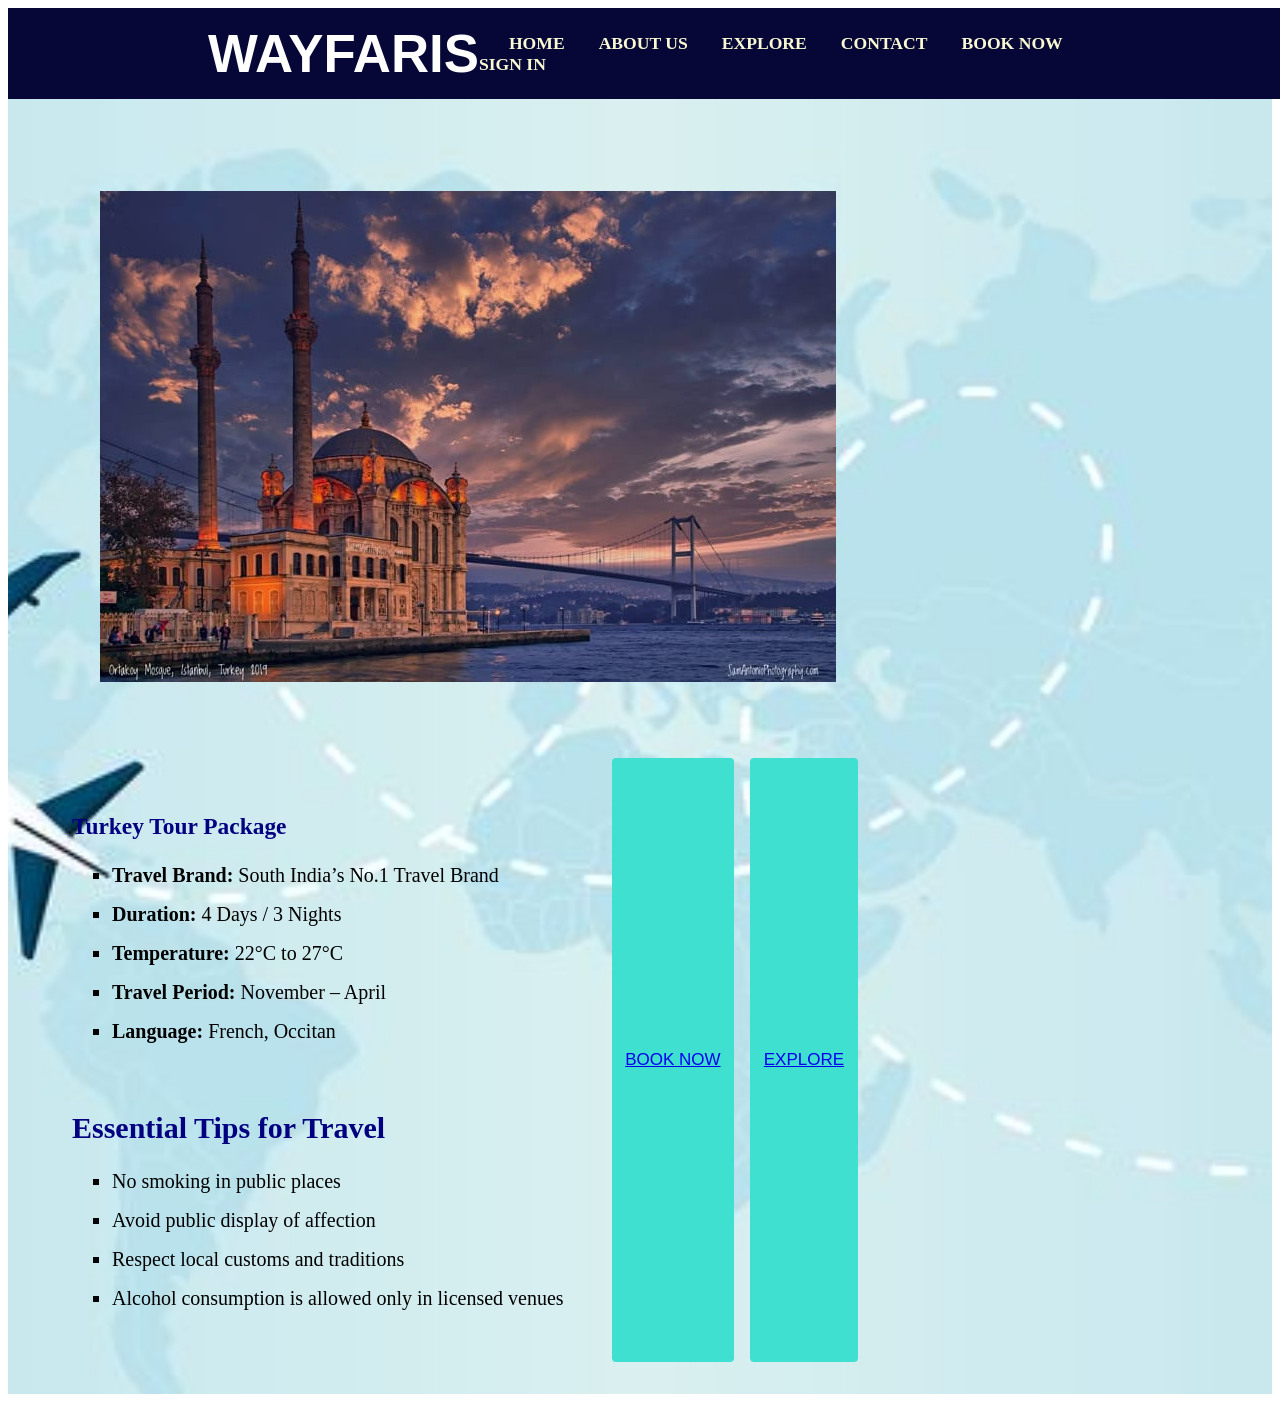
<file: Turkey.html>
<!DOCTYPE html>
<html lang="en">
<head>
    <meta charset="UTF-8">
    <meta name="viewport" content="width=device-width, initial-scale=1.0">
    <title>TURKEY</title>
    <link rel="stylesheet" href="style.css">
</head>
<body>
    <header>
    <label><a href="index.html" class="brand">WAYFARIS</a></label>
    <div class="navigation">
        <div class="navigation-items">
            <a href="index.html">HOME</a>
            <a href="page2.html">ABOUT US</a>
            <a href="page3.html">EXPLORE</a>
            <a href="page5.html">CONTACT</a>
            <a href="page6.html">BOOK NOW</a>
            <a href="page7.html">SIGN IN</a><br>
        </div>
    </div>
 </header> 
 <main>
    <section class="place">
      <img src="Istanbul.jpg"/>
    <section class="package-details">
      <h1>Turkey Tour Package</h1>
      <ul>
        <li><strong>Travel Brand:</strong> South India’s No.1 Travel Brand</li>
        <li><strong>Duration:</strong> 4 Days / 3 Nights</li>
        <li><strong>Temperature:</strong> 22°C to 27°C</li>
        <li><strong>Travel Period:</strong> November – April</li>
        <li><strong>Language:</strong> French, Occitan</li>
      </ul><br>
      <h2>Essential Tips for Travel</h2>
      <ul>
        <li>No smoking in public places</li>
        <li>Avoid public display of affection</li>
        <li>Respect local customs and traditions</li>
        <li>Alcohol consumption is allowed only in licensed venues</li>
      </ul>
    </section>
      <button><a href="page6.html">BOOK NOW</a></button>
      <button><a href="page3.html">EXPLORE</a></button>
    </section>
  </main>
</body>
</html>
</file>
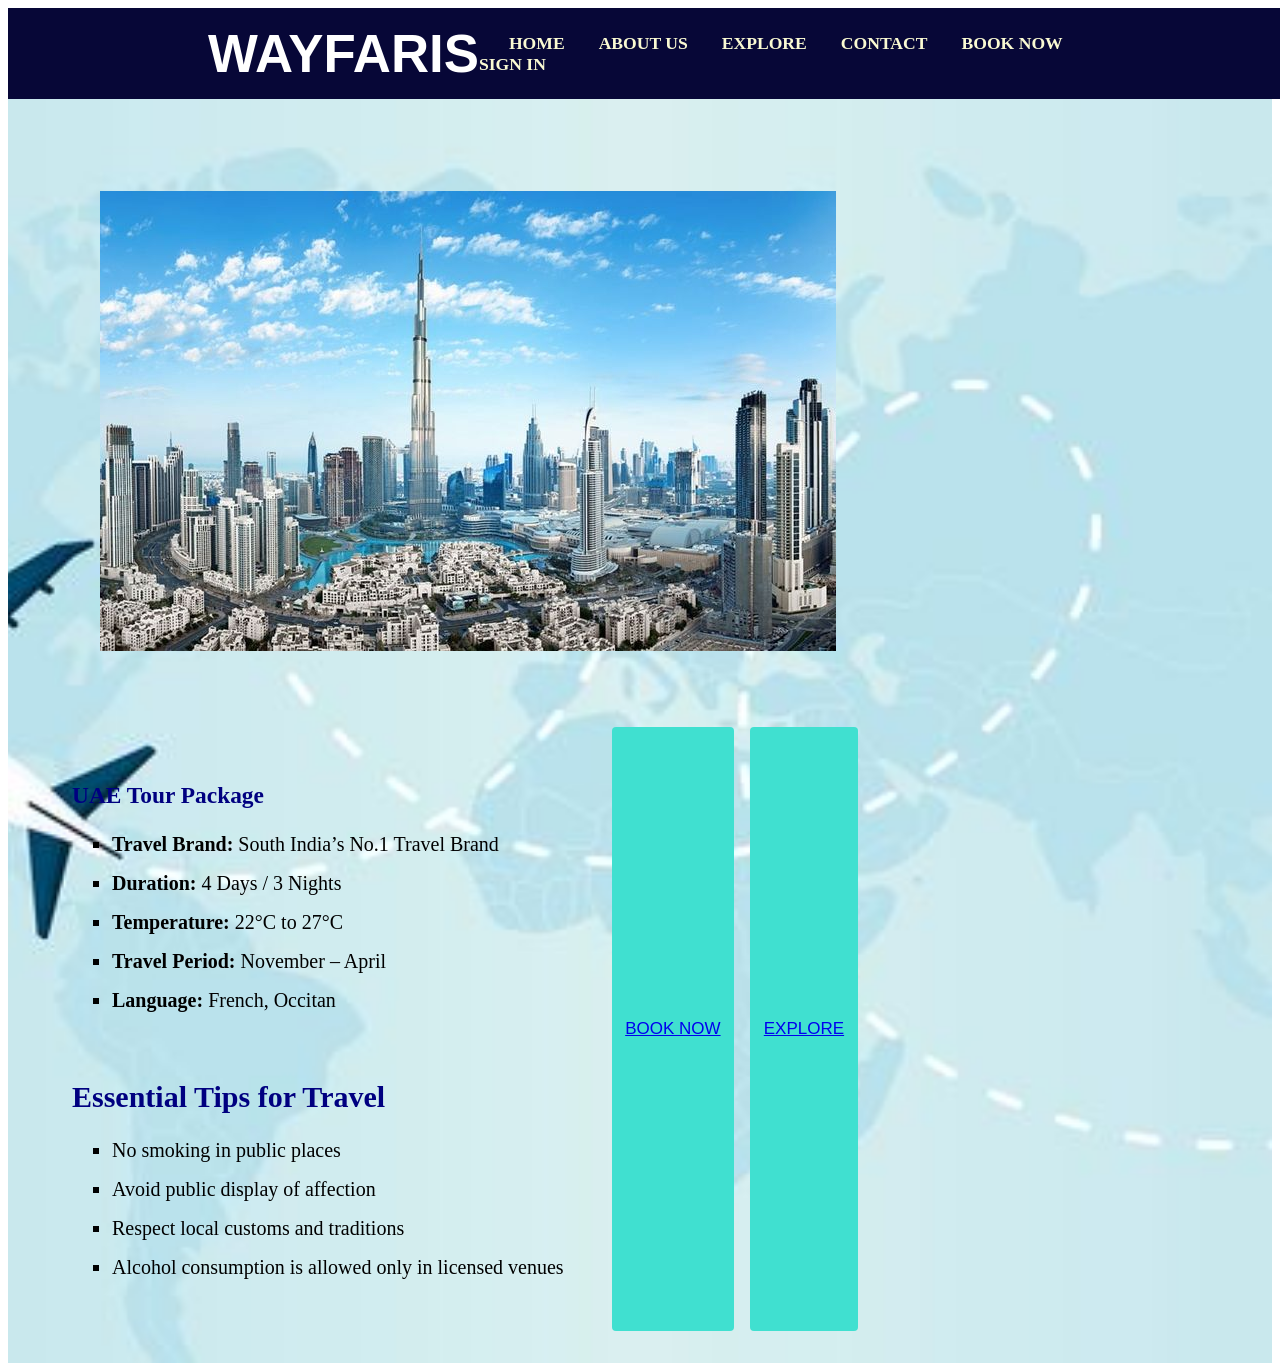
<file: UAE.html>
<!DOCTYPE html>
<html lang="en">
<head>
    <meta charset="UTF-8">
    <meta name="viewport" content="width=device-width, initial-scale=1.0">
    <title>UAE</title>
    <link rel="stylesheet" href="style.css">
</head>
<body>
    <header>
    <label><a href="index.html" class="brand">WAYFARIS</a></label>
    <div class="navigation">
        <div class="navigation-items">
            <a href="index.html">HOME</a>
            <a href="page2.html">ABOUT US</a>
            <a href="page3.html">EXPLORE</a>
            <a href="page5.html">CONTACT</a>
            <a href="page6.html">BOOK NOW</a>
            <a href="page7.html">SIGN IN</a><br>
        </div>
    </div>
 </header> 
 <main>
    <section class="place">
      <img src="UAE.jpg"/>
    <section class="package-details">
      <h1>UAE Tour Package</h1>
      <ul>
        <li><strong>Travel Brand:</strong> South India’s No.1 Travel Brand</li>
        <li><strong>Duration:</strong> 4 Days / 3 Nights</li>
        <li><strong>Temperature:</strong> 22°C to 27°C</li>
        <li><strong>Travel Period:</strong> November – April</li>
        <li><strong>Language:</strong> French, Occitan</li>
      </ul><br>
      <h2>Essential Tips for Travel</h2>
      <ul>
        <li>No smoking in public places</li>
        <li>Avoid public display of affection</li>
        <li>Respect local customs and traditions</li>
        <li>Alcohol consumption is allowed only in licensed venues</li>
      </ul>
    </section>
      <button><a href="page6.html">BOOK NOW</a></button>
      <button><a href="page3.html">EXPLORE</a></button>
  </section>
 </main>
</body>
</html>
</file>
<file: style.css>
.home{
 background-image:url(WhatsApp\ Image\ 2025-09-21\ at\ 21.11.29_4a12578c.jpg);
 background-repeat: no-repeat;
 background-position: center;
 background-size: cover;
 font-family:Georgia, 'Times New Roman', Times, serif;
}
header{
    z-index:999;
    position:sticky;
    width: 73.37% ;
    display:flex;
    justify-content:space-between;
    align-items: center;
    padding: 15px 200px;
    transition: 0.5s ease;
    background-color: rgb(7, 7, 55);
}
 header .brand{
    color:white;
    position:sticky;
    font-size: 3.3em;
    font-weight: 700;
    text-transform: uppercase;
    text-decoration:none;
    font-family:'Gill Sans', 'Gill Sans MT', Calibri, 'Trebuchet MS', sans-serif;

 }
 header .navigation{
    position:relative;
    
 }
 header .navigation .navigation-items a{
    position: relative;
    color:lightgoldenrodyellow;
    font-size: 1.1em;
    font-weight: 700;
    margin-left:  30px;
    transition: 0.3s ease;
    text-decoration:none;
    font-family:'Times New Roman', Times, serif;
 }
 header .navigation .navigation-items a::before{
    content:'';
    position:absolute;
    height: 2px;
    bottom:-2px;
    transition: 0.3s ease;
    background-color:wheat;
 }
 header .navigation .navigation-items a:hover::before{
    width: 100%;  
    
 }
 section{
    padding: 105px;
 }
 .home{
    position:sticky;
    min-height: 55vh;
    display: flex;
    justify-content:center ;
    flex-direction:column;
    color:gold;
    font-size:xx-large;
    text-align: center;
    font-family:Cambria, Cochin, Georgia, Times, 'Times New Roman', serif;
 }
 .home .content p{
    color:white;
    font-weight: 450;
    font-size:smaller;
    text-align: center;
    font-family:cursive;
 }
 .about{
   padding:60px;
    text-align: center;
    font-family:'Times New Roman', Times, serif ;
    font-size:1.4em;
    color:white;
    background-color:rgb(5, 192, 239);
 }

 .login-container{
   font-family:'Times New Roman', Times, serif;
   font-size:large;
   padding:1rem;
   border-radius: 15px;
   box-shadow: 0 8px 20px aqua;
   width:100%;
   max-width:400px;
   background-color:whitesmoke;
 }
 .sign h2{
  color:navy;
 }
 .input-group input{
   display:block;
   width: 95%;
   padding:0.6rem;
   border: 1px solid navy;
   border-radius: 3px;
 }
  .sign button:hover {
   background-color:lightgoldenrodyellow;
   cursor:pointer;
 }
 .sign button{
   width:100%;
   padding:0.5rem;
   background-color:rgb(85, 195, 238);
   font-size: 1rem;
   border-radius: 2px;
   transition: background-color 0.3s ease;
 }
 .register-link{
   text-align: center;
 }
 .sign{
   background-image: url(WhatsApp\ Image\ 2025-09-21\ at\ 17.31.56_702f6d94.jpg);
   background-position: center;
   background-repeat: no-repeat;
   background-size: cover;
   color:black;
 }
 .book{
  margin: 0;
  height: 100vh;
  display: flex;
  justify-content: center;
  align-items: center;
  font-family: 'Segoe UI', sans-serif;
  background-image:url(WhatsApp\ Image\ 2025-09-21\ at\ 19.41.34_12058580.jpg) ;
}

.booking-container {
  background-color: white;
  padding: 1rem;
  border-radius: 5px;
  box-shadow: 0 10px 30px rgba(0, 0, 0, 0.2);
  width: 100%;
  max-width: 700px;
}

.booking-form h2 {
  text-align: center;
  margin-bottom: 2rem;
  color: navy;
}

.booking-form input,
.booking-form select {
  width: 98%;
  padding:0.8em;
  margin-bottom: 1rem;
  border: 1.8px solid rgb(196, 195, 195);
  border-radius: 6px;
  font-size: 1rem;
  height: 30px;
}

.booking-form label {
  margin-bottom: 0.3rem;
  display: block;
  color: black;
}

.booking-form button {
  width: 100%;
  padding: 0.9rem;
  background-color: #0d47a1;
  color: white;
  border: none;
  border-radius: 6px;
  font-size: 1rem;
  cursor: pointer;
  transition: background-color 0.3s ease;
}

.booking-form button:hover {
  background-color:gold;
}
.contact-container{
  margin: 0;
  font-family: 'Segoe UI', sans-serif;
  background-image: url(WhatsApp\ Image\ 2025-09-22\ at\ 22.13.31_6b45e6ed.jpg);
  background-position: center;
   background-repeat: no-repeat;
   background-size: cover;
  color:black;
  padding: 1.5rem;
  display: grid;
  grid-template-columns: repeat(auto-fit, minmax(340px, 1fr));
  gap: 3rem;
}
.office, .branches, .contact, .social-media {
  background-color: transparent;
  border:navy;
  padding: 1.5rem;
  border-radius: 8px;
  backdrop-filter: blur(2px);
  box-shadow: 0 0 10px rgb(70, 70, 139);
}
.contact-container h2{
  color:navy;
}
.explore h1{
   color:whitesmoke;
   font-family:'Lucida Sans', 'Lucida Sans Regular', 'Lucida Grande', 'Lucida Sans Unicode', Geneva, Verdana, sans-serif;
}
.packages-grid{
  display: grid;
  grid-template-columns: repeat(auto-fit, minmax(280px, 1fr));
  gap: 2rem;
  padding: 2rem;
}
.explore {
  font-family: 'Segoe UI', sans-serif;
  margin: 0;
  background-image:url(WhatsApp\ Image\ 2025-09-21\ at\ 21.11.30_d98af8d2.jpg);
  background-position: center;
  background-repeat: no-repeat;
  background-size: cover;
  text-align: center;
}
.package-card {
  background-color: white;
  border-radius: 8px;
  box-shadow: 0 4px 12px aquamarine;
  transition: transform 0.3s ease;
}
.package-card:hover {
  transform: translateY(-5px);
}
.package-card img {
  width: 100%;
  height: 180px;
  object-fit: cover;
}
.package-card h2 {
  font-size: 1.2rem;
  margin: 1rem;
  color:navy;
}
.explore button{
   width :100%;
   padding:0.5rem;
   background-color:aquamarine;
   font-size: 1rem;
   transition: background-color 0.3s ease;
   border:white;
 }
 .place {
  display: flex;
  flex-wrap: wrap;
  gap: 1rem;
  padding: 2rem;
  justify-content:baseline;
  background-image: url(WhatsApp\ Image\ 2025-09-21\ at\ 19.41.34_12058580.jpg);
  background-position: center;
  background-size: cover;
  background-repeat: no-repeat;
  color:black;
  font-size:20px;
}
.place img {
  border-radius: 10px;
  height:fit-content;
  padding: 60px;
  
}
.package-details {
  padding: 1rem;
  background:transparent;
  margin: 1rem;
  border-radius: 8px;
}
.package-details h1,h2{
  color:navy;
}
.package-details ul{
  list-style-type:square;
}
.package-details li {
  margin: 1rem 0;
}
.place button{
   padding: 0.8em;
   font-size: 17px;
   transition: background-color 0.3s ease;
   border: black;
   background-color:turquoise;
   border-radius: 4px;
}
</file>
